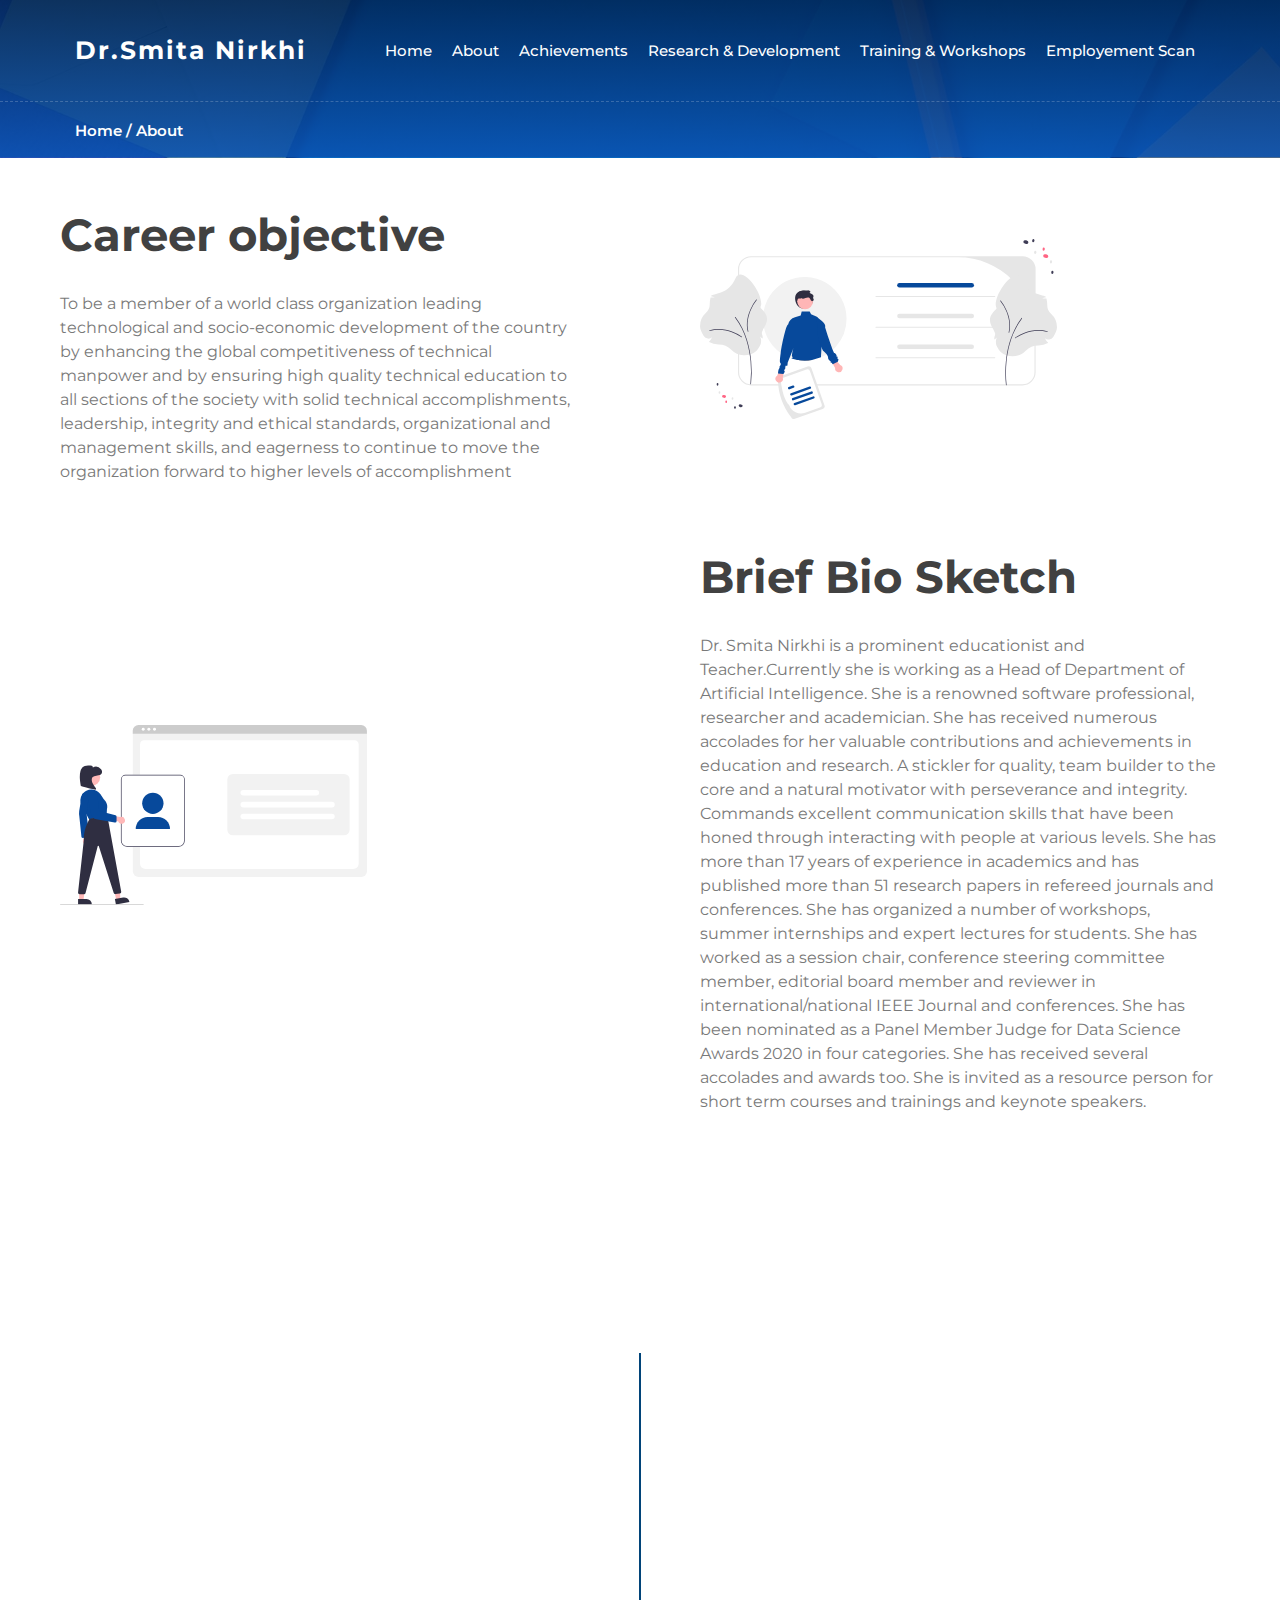
<file: about.html>
<!DOCTYPE html>
<html lang="en">
    <head>
        <meta charset="utf-8">
        <title>Dr.Smita Nirkhi</title>
        <meta content="width=device-width, initial-scale=1.0" name="viewport">
        <meta content="Free Website Template" name="keywords">
        <meta content="Free Website Template" name="description">

        <!-- Favicon -->
        <link href="img/favicon.ico" rel="icon">

        <!-- Google Font -->
        <link href="https://fonts.googleapis.com/css2?family=Montserrat:wght@300;400;500;600;700&display=swap" rel="stylesheet">

        <!-- CSS Libraries -->
        <link href="https://stackpath.bootstrapcdn.com/bootstrap/4.4.1/css/bootstrap.min.css" rel="stylesheet">
        <link href="https://cdnjs.cloudflare.com/ajax/libs/font-awesome/5.10.0/css/all.min.css" rel="stylesheet">
        <link href="lib/animate/animate.min.css" rel="stylesheet">
        <link href="lib/owlcarousel/assets/owl.carousel.min.css" rel="stylesheet">
        <link href="lib/lightbox/css/lightbox.min.css" rel="stylesheet">

        <!-- Template Stylesheet -->
        <link href="css/style.css" rel="stylesheet">
        <style type="text/css">
            .pset {
                text-align: center;
            }
        </style>
    </head>

    <body data-spy="scroll" data-target=".navbar" data-offset="51">
        <!-- Nav Bar Start -->
        <div class="navbar navbar-expand-lg bg-light navbar-light">
            <div class="container-fluid">
                <a href="index.html" class="navbar-brand">Dr.Smita Nirkhi</a>
                <button type="button" class="navbar-toggler" data-toggle="collapse" data-target="#navbarCollapse">
                    <span class="navbar-toggler-icon"></span>
                </button>

                <div class="collapse navbar-collapse justify-content-between" id="navbarCollapse">
                   <div class="navbar-nav ml-auto">
                        <a href="./index.html" class="nav-item nav-link">Home</a>
                        <a href="./about.html" class="nav-item nav-link">About</a>
                        <a href="./achievements.html" class="nav-item nav-link">Achievements</a>
                        <a href="./r&d.html" class="nav-item nav-link ">Research & Development</a>
                        <!-- <a href="./publication.html" class="nav-item nav-link">Publications</a> -->
                        <a href="./t&w.html" class="nav-item nav-link">Training & Workshops</a>
                        <a href="./employmentscan.html" class="nav-item nav-link">Employement Scan</a>
                    </div>
                </div>
            </div>
        </div>
        <!-- Nav Bar End -->


        <!-- Hero Start -->
        <div class="hero" id="home">
            <div class="container-fluid">
                <div class="row align-items-center">
                    <div class="col-sm-12 col-md-6">
                        <div class="hero-content">
                            <div class="hero-text">
                                
<!--                                 <h1>Get know more me</h1> -->
                                <p class="pset">Home / About</p>
                            </div>
                            <!-- <div class="hero-btn">
                                <a class="btn" href="">Hire Me</a>
                                <a class="btn" href="">Contact Me</a>
                            </div> -->
                        </div>
                    </div>
                    <div class="col-sm-12 col-md-6 d-none d-md-block">
                       <!--  <div class="hero-image">
                            <img src="img/hero.png" alt="Hero Image">
                        </div> -->
                    </div>
                </div>
            </div>
        </div>
        <!-- Hero End -->


        <!-- About Start -->
        <div class="about wow fadeInUp" data-wow-delay="0.1s" id="about">
            <div class="container-fluid">
                <div class="row align-items-center">
                    
                    <div class="col-lg-6">
                        <div class="about-content">
                            <div class="section-header text-left" style="margin-top: 50px;">
                                
                                <h2>Career objective</h2>
                                
                            </div>
                            <div class="about-text">
                                <p>
                                    To be a member of a world class organization leading technological and socio-economic development of the
                                    country by enhancing the global competitiveness of technical manpower and by ensuring high quality technical
                                    education to all sections of the society with solid technical accomplishments, leadership, integrity and ethical
                                    standards, organizational and management skills, and eagerness to continue to move the organization forward to
                                    higher levels of accomplishment

                                </p>
                            </div>
                            
                        </div>
                    </div>
                    <div class="col-lg-6">
                        <div class="about-content">
                            <img src="./aboutme.svg" height="180px">
                        </div>
                    </div>
                    <div class="col-lg-6">
                        <div class="about-content">
                            <img src="./memore.svg" height="180px">
                        </div>
                    </div>        
                    <div class="col-lg-6">
                        <div class="about-content">
                            <div class="section-header text-left" style="margin-top: 50px;">
                                
                                <h2>Brief Bio Sketch</h2>
                                <!-- <p>15 Years Experience</p> -->
                            </div>
                            <div class="about-text">
                                <p>
                                    Dr. Smita Nirkhi is a prominent educationist and Teacher.Currently she is working as a Head of Department of Artificial Intelligence. She is a renowned software professional, researcher and
                                    academician. She has received numerous accolades for her valuable contributions and achievements in education
                                    and research. A stickler for quality, team builder to the core and a natural motivator with perseverance and
                                    integrity. Commands excellent communication skills that have been honed through interacting with people at
                                    various levels. She has more than 17 years of experience in academics and has published more than 51 research
                                    papers in refereed journals and conferences. She has organized a number of workshops, summer internships and
                                    expert lectures for students. She has worked as a session chair, conference steering committee member, editorial
                                    board member and reviewer in international/national IEEE Journal and conferences. She has been nominated as a
                                    Panel Member Judge for Data Science Awards 2020 in four categories. She has received several accolades and
                                    awards too. She is invited as a resource person for short term courses and trainings and keynote speakers.

                                </p>
                            </div>
                            
                        </div>
                    </div>
                </div>
            </div>
        </div>
        <!-- About End -->
        
        
         <!-- Experience Start -->
        <div class="experience" id="experience">
            <div class="container">
                <header class="section-header text-center wow zoomIn" data-wow-delay="0.1s">
                    
                    <h2>Scholastics</h2>
                    <p>My Educational Career</p>
                </header>
                <div class="timeline">
                    <div class="timeline-item left wow slideInLeft" data-wow-delay="0.1s">
                        <div class="timeline-text">
                            <div class="timeline-date">1999</div>
                            <h2>B.E. (COMPUTER SCIENCE & ENGINEERING)</h2>
                            <h4>From S.S.G.M. College of Engineering, Shegaon</h4>
                            
                        </div>
                    </div>
                    <div class="timeline-item right wow slideInRight" data-wow-delay="0.1s">
                        <div class="timeline-text">
                            <div class="timeline-date">2008</div>
                            <h2>M.TECH (COMPUTER SCIENCE & ENGINEERING</h2>
                            <h4>From GHRCE, Nagpur from Nagpur University</h4>
                            
                        </div>
                    </div>
                    <div class="timeline-item left wow slideInLeft" data-wow-delay="0.1s">
                        <div class="timeline-text">
                            <div class="timeline-date">2017</div>
                            <h2>PHD (COMPUTER SCIENCE & ENGINEERING)</h2>
                            <h4>From Nagpur University</h4>
                            <p><span style="font-weight: bold;">Title of Thesis :- </span>”Analysis & Design of Data Mining Techniques for Digital Forensics”.</p>
                        </div>
                    </div>
                    <!-- <div class="timeline-item right wow slideInRight" data-wow-delay="0.1s">
                        <div class="timeline-text">
                            <div class="timeline-date">2045 - 2050</div>
                            <h2>Web Developer</h2>
                            <h4>Soft Agency, San Francisco, CA</h4>
                            <p>
                                Lorem ipsum dolor sit amet elit. Aliquam odio dolor, id luctus erat sagittis non. Ut blandit semper pretium.
                            </p>
                        </div>
                    </div> -->
                    <!-- <div class="timeline-item left wow slideInLeft" data-wow-delay="0.1s">
                        <div class="timeline-text">
                            <div class="timeline-date">2045 - 2050</div>
                            <h2>Web Developer</h2>
                            <h4>Soft Agency, San Francisco, CA</h4>
                            <p>
                                Lorem ipsum dolor sit amet elit. Aliquam odio dolor, id luctus erat sagittis non. Ut blandit semper pretium.
                            </p>
                        </div>
                    </div>
                    <div class="timeline-item right wow slideInRight" data-wow-delay="0.1s">
                        <div class="timeline-text">
                            <div class="timeline-date">2045 - 2050</div>
                            <h2>Web Developer</h2>
                            <h4>Soft Agency, San Francisco, CA</h4>
                            <p>
                                Lorem ipsum dolor sit amet elit. Aliquam odio dolor, id luctus erat sagittis non. Ut blandit semper pretium.
                            </p>
                        </div>
                    </div> -->
                </div>
            </div>
        </div>
        <!-- Job Experience End -->
       
       <div class="about wow fadeInUp" data-wow-delay="0.1s" id="about">
            <div class="container-fluid">
                <div class="row align-items-center">
                    
                    <div class="col-lg-6">
                        <div class="about-content">
                            <div class="section-header text-left" style="margin-top: 50px;">
                                
                                <h3 style="font-weight:bold;">Membership of Professional Bodies</h3>
                                
                            </div>
                            <div class="about-text">
                                <p>❖ Professional Member, IEEE Member number : <span style="font-weight: bold; color: #074797;">96654732</span></p>
                                <p>❖ IEEE senior membership.</p>
                                <p>❖ Life Member IETE.</p>
                                <p>❖ Member Computer Society of India.</p>
                                <p>❖ Member, Engineering for Change (E4C).</p>
                                <p>❖ Member, International Association of Engineers Member Number : <span style="font-weight: bold; color: #074797;">IAENG</span>.</p>
                                <p>❖ Member Internet Society.</p>
                                <p>❖ Fellow member of Institute of Engineers.</p>
                            </div>
                        </div>
                    </div>
                    <div class="col-lg-6">
                        <div class="about-content">
                            <img src="./membership.svg" height="270px">
                        </div>
                    </div>
                    </div>
                    </div>
                    </div> 
        
       

        <!-- Footer Start -->
        <div class="footer wow fadeIn" data-wow-delay="0.3s">
            <div class="container-fluid">
                <div class="container">
                    <div class="footer-info">
                        <h2>Dr.Smita Nirkhi</h2>
                        <!-- <h3>123 Street, New York, USA</h3> -->
                        <div class="footer-menu">
                            <p>+91 8329614397</p>
                            <p>smita811@gmail.com</p>
                        </div>
                        <div class="footer-social">
                            <a href="" target="_blank"><i class="fab fa-twitter"></i></a>
                            <a href="https://www.facebook.com/smita.nirkhi" target="_blank"><i class="fab fa-facebook-f"></i></a>
                            <a href="" target="_blank"><i class="fab fa-youtube" aria-hidden="true"></i></a>
                            <a href="https://www.instagram.com/sminirkhi/" target="_blank"><i class="fab fa-instagram"></i></a>
                            <a href="https://www.linkedin.com/in/dr-smita-nirkhi-singh-b803a859/?originalSubdomain=in" target="_blank"><i class="fab fa-linkedin-in"></i></a>
                        </div>
                    </div>
                </div>
                <div class="container copyright">
                    <p>&copy; <a href="#">Dr.Smita Nirkhi</a>, All Right Reserved.</p>
                </div>
            </div>
        </div>
        <!-- Footer End -->
        
        
        <!-- Back to top button -->
        <a href="#" class="btn back-to-top"><i class="fa fa-chevron-up"></i></a>
        
        
        <!-- Pre Loader -->
        <div id="loader" class="show">
            <div class="loader"></div>
        </div>

        
        <!-- JavaScript Libraries -->
        <script src="https://code.jquery.com/jquery-3.4.1.min.js"></script>
        <script src="https://stackpath.bootstrapcdn.com/bootstrap/4.4.1/js/bootstrap.bundle.min.js"></script>
        <script src="lib/easing/easing.min.js"></script>
        <script src="lib/wow/wow.min.js"></script>
        <script src="lib/waypoints/waypoints.min.js"></script>
        <script src="lib/typed/typed.min.js"></script>
        <script src="lib/owlcarousel/owl.carousel.min.js"></script>
        <script src="lib/isotope/isotope.pkgd.min.js"></script>
        <script src="lib/lightbox/js/lightbox.min.js"></script>
        
        <!-- Contact Javascript File -->
        <script src="mail/jqBootstrapValidation.min.js"></script>
        <script src="mail/contact.js"></script>

        <!-- Template Javascript -->
        <script src="js/main.js"></script>
    </body>
</html>
</file>
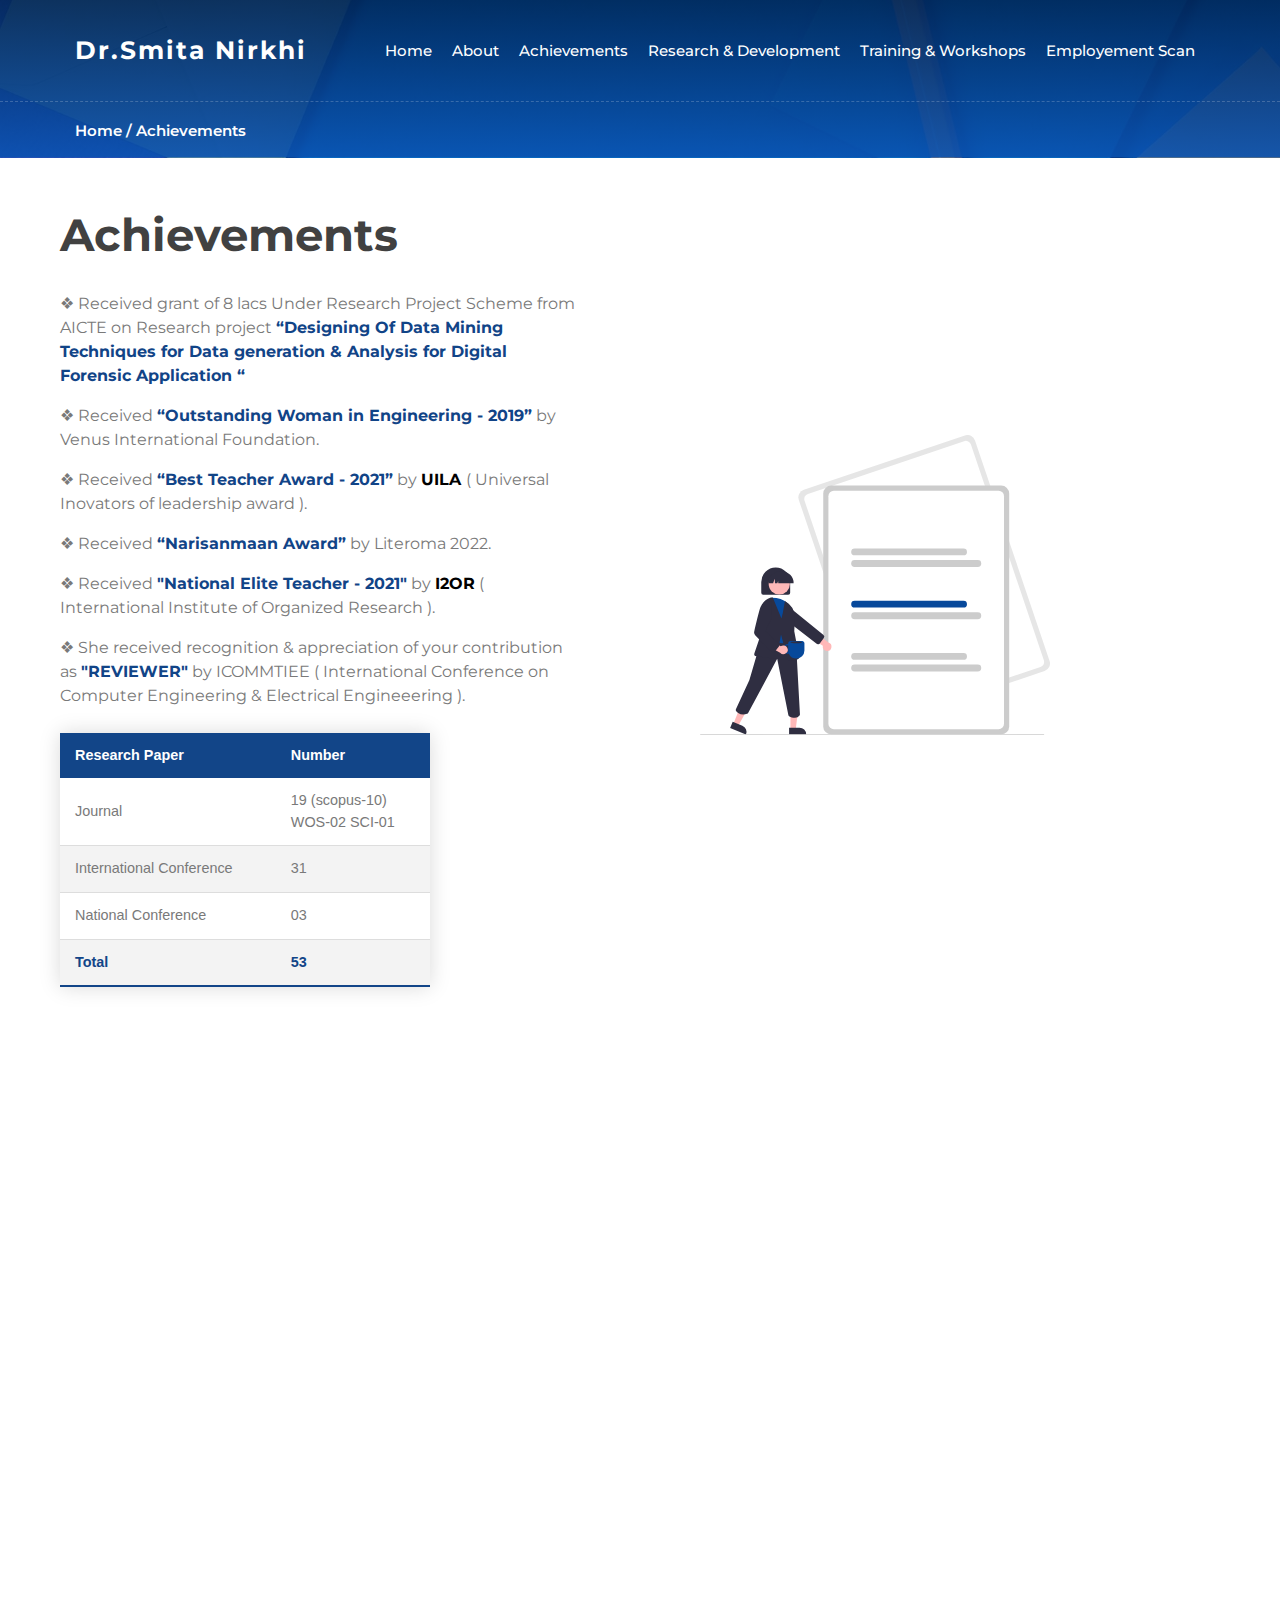
<file: achievements.html>
<!DOCTYPE html>
<html lang="en">
    <head>
        <meta charset="utf-8">
        <title>Dr.Smita Nirkhi</title>
        <meta content="width=device-width, initial-scale=1.0" name="viewport">
        <meta content="Free Website Template" name="keywords">
        <meta content="Free Website Template" name="description">

        <!-- Favicon -->
        <link href="img/favicon.ico" rel="icon">

        <!-- Google Font -->
        <link href="https://fonts.googleapis.com/css2?family=Montserrat:wght@300;400;500;600;700&display=swap" rel="stylesheet">

        <!-- CSS Libraries -->
        <link href="https://stackpath.bootstrapcdn.com/bootstrap/4.4.1/css/bootstrap.min.css" rel="stylesheet">
        <link href="https://cdnjs.cloudflare.com/ajax/libs/font-awesome/5.10.0/css/all.min.css" rel="stylesheet">
        <link href="lib/animate/animate.min.css" rel="stylesheet">
        <link href="lib/owlcarousel/assets/owl.carousel.min.css" rel="stylesheet">
        <link href="lib/lightbox/css/lightbox.min.css" rel="stylesheet">

        <!-- Template Stylesheet -->
        <link href="css/style.css" rel="stylesheet">
        <style type="text/css">
            .pset {
                text-align: center;
            }
               .styled-table {
    border-collapse: collapse;
    margin: 25px 0;
    font-size: 0.9em;
    font-family: sans-serif;
    min-width: 370px;
    box-shadow: 0 0 20px rgba(0, 0, 0, 0.15);
}
.styled-table thead tr {
    background-color: #124588;
    color: #ffffff;
    text-align: left;
}
.styled-table th,
.styled-table td {
    padding: 12px 15px;
}
.styled-table tbody tr {
    border-bottom: 1px solid #dddddd;
}

.styled-table tbody tr:nth-of-type(even) {
    background-color: #f3f3f3;
}

.styled-table tbody tr:last-of-type {
    border-bottom: 2px solid #124588;
}
.styled-table tbody tr.active-row {
    font-weight: bold;
    color: #124588;
}
        </style>
    </head>

    <body data-spy="scroll" data-target=".navbar" data-offset="51">
        <!-- Nav Bar Start -->
        <div class="navbar navbar-expand-lg bg-light navbar-light">
            <div class="container-fluid">
                <a href="index.html" class="navbar-brand">Dr.Smita Nirkhi</a>
                <button type="button" class="navbar-toggler" data-toggle="collapse" data-target="#navbarCollapse">
                    <span class="navbar-toggler-icon"></span>
                </button>

                <div class="collapse navbar-collapse justify-content-between" id="navbarCollapse">
                    <div class="navbar-nav ml-auto">
                        <a href="./index.html" class="nav-item nav-link">Home</a>
                        <a href="./about.html" class="nav-item nav-link">About</a>
                        <a href="./achievements.html" class="nav-item nav-link">Achievements</a>
                        <a href="./r&d.html" class="nav-item nav-link ">Research & Development</a>
                        <!-- <a href="./publication.html" class="nav-item nav-link">Publications</a> -->
                        <a href="./t&w.html" class="nav-item nav-link">Training & Workshops</a>
                        <a href="./employmentscan.html" class="nav-item nav-link">Employement Scan</a>
                    </div>
                </div>
            </div>
        </div>
        <!-- Nav Bar End -->


        <!-- Hero Start -->
        <div class="hero" id="home">
            <div class="container-fluid">
                <div class="row align-items-center">
                    <div class="col-sm-12 col-md-6">
                        <div class="hero-content">
                            <div class="hero-text">
                                
<!--                                 <h1>Get know more me</h1> -->
                                <p class="pset">Home / Achievements</p>
                            </div>
                            <!-- <div class="hero-btn">
                                <a class="btn" href="">Hire Me</a>
                                <a class="btn" href="">Contact Me</a>
                            </div> -->
                        </div>
                    </div>
                    <div class="col-sm-12 col-md-6 d-none d-md-block">
                       <!--  <div class="hero-image">
                            <img src="img/hero.png" alt="Hero Image">
                        </div> -->
                    </div>
                </div>
            </div>
        </div>
        <!-- Hero End -->


        <!-- About Start -->
        <div class="about wow fadeInUp" data-wow-delay="0.1s" id="about">
            <div class="container-fluid">
                <div class="row align-items-center">
                    
                    <div class="col-lg-6">
                        <div class="about-content">
                            <div class="section-header text-left" style="margin-top: 50px;">
                                
                                <h2>Achievements</h2>
                                
                            </div>
                            <div class="about-text">
                                <p>❖ Received grant of 8 lacs Under Research Project Scheme from AICTE on Research project <span style="font-weight: bold; color: #114487;">“Designing Of Data Mining Techniques for Data generation & Analysis for Digital Forensic Application “</span></p>
                                <p>❖ Received <span style="font-weight: bold; color: #114487;">“Outstanding Woman in Engineering - 2019”</span> by Venus International Foundation.</p>
                                <!-- <p>❖ <span style="font-weight: bold; color: #114487;">Research Guidance : </span> Guided 11 M.Tech Projects Guided more than 20 B.E Projects.</p>
                                <p>❖ Committed to excellence in teaching.</p> -->
                                <p>❖ Received <span style="font-weight: bold; color: #114487;">“Best Teacher Award - 2021”</span> by <span style="font-weight: bold; color: #000;">UILA </span>( Universal Inovators of leadership award ).</p>
                                <p>❖ Received <span style="font-weight: bold; color: #114487;">“Narisanmaan Award”</span> by Literoma 2022.</p>
                                <p>❖ Received <span style="font-weight: bold; color: #114487;">"National Elite Teacher - 2021"</span> by <span style="font-weight:bold; color:#000;">I2OR</span> ( International Institute of Organized Research ).</p>
                                <p>❖ She received recognition & appreciation of your contribution as <span style="font-weight: bold; color: #114487;">"REVIEWER"</span> by ICOMMTIEE ( International Conference on Computer Engineering & Electrical Engineeering ).</p>
                                
                            </div>

                              <table class="styled-table">
    <thead>
        <tr>
            <th>Research Paper</th>
            <th>Number</th>
        </tr>
    </thead>
    <tbody>
        <tr>
            <td>Journal</td>
            <td>19 (scopus-10)<br>
                WOS-02
                SCI-01  
            </td>
        </tr>
        <tr>
            <td>International Conference</td>
            <td>31</td>
        </tr>
        <tr>
            <td>National Conference</td>
            <td>03</td>
        </tr>
        <tr class="active-row">
            <td>Total</td>
            <td>53</td>
        </tr>
        
    </tbody>
</table>
                            
                        </div>
                    </div>
                    <div class="col-lg-6">
                        <div class="about-content">
                            <img src="./achievement.svg" height="300px">
                        </div>
                    </div>
                    <!-- <div class="col-lg-6">
                        <div class="about-content">
                            <img src="./r&r.svg" height="260px">
                        </div>
                    </div>        
                    <div class="col-lg-6" style="display: inline-flex;">
                        <div class="about-content">
                            <div class="section-header text-left" style="margin-top: 50px;">
                                
                                <h2>Roles & Responsibilities</h2>
                                
                            </div>
                            <div class="about-text">
                                <p>❖ Responsible for designing and implementing the Plan for research direction.</p>
                                <p>❖ Responsible for enhancing the research ability to undertake major projects and obtain a number of highlights results.</p>
                                <p>❖ Responsible for promoting multi-disciplinary cooperation and exchanges to improve the laboratory influence.</p>
                                <p>❖ Committed to excellence in teaching.</p>
                            </div>
                            
                        </div>
                    </div> -->
                </div>
            </div>
        </div>

        <div class="about wow fadeInUp" data-wow-delay="0.1s" id="about">
            <div class="container-fluid">
                <div class="row align-items-center">
                    
                   <!--  <div class="col-lg-6">
                        <div class="about-content">
                            <div class="section-header text-left" style="margin-top: 50px;">
                                
                                <h2>Achievements and Research Recognition</h2>
                                
                            </div>
                            <div class="about-text">
                                <p>❖ Received grant of 8 lacs Under Research Project Scheme from AICTE on Research project “Designing Of Data Mining Techniques for Data generation & Analysis for Digital Forensic Application “</p>
                                <p>❖ Received “Outstanding Woman in Engineering -2019” by Venus International Foundation.</p>
                                <p>❖ <span style="font-weight: bold; color: #E32944;">Research Guidance : </span> Guided 11 M.Tech Projects Guided more than 20 B.E Projects.</p>
                                <p>❖ Committed to excellence in teaching.</p>
                            </div>
                            
                        </div>
                    </div>
                    <div class="col-lg-6">
                        <div class="about-content">
                            <img src="./achievement.svg" height="300px">
                        </div>
                    </div> -->
                    <div class="col-lg-6">
                        <div class="about-content">
                            <img src="./r&r.svg" height="260px">
                        </div>
                    </div>        
                    <div class="col-lg-6" style="display: inline-flex;">
                        <div class="about-content">
                            <div class="section-header text-left" style="margin-top: 50px;">
                                
                                <h2>Roles & Responsibilities</h2>
                                <!-- <p>15 Years Experience</p> -->
                            </div>
                            <div class="about-text">
                                <p>❖ Responsible for designing and implementing the Plan for research direction.</p>
                                <p>❖ Responsible for enhancing the research ability to undertake major projects and obtain a number of highlights results.</p>
                                <p>❖ Responsible for promoting multi-disciplinary cooperation and exchanges to improve the laboratory influence.</p>
                                <p>❖ Committed to excellence in teaching.</p>
                            </div>
                            
                        </div>
                    </div>
                </div>
            </div>
        </div>

        <!-- About End -->
        
        
         <!-- Experience Start -->

         <div class="about wow fadeInUp" data-wow-delay="0.1s" id="about">
            <div class="container-fluid">
                <div class="row align-items-center">
                    
                    <div class="col-lg-6">
                        <div class="about-content">
                            <div class="section-header text-left" style="margin-top: 50px;">
                                
                                <h2>My IEEE membership certificates for the year 2022</h2>
                                
                            </div>
                            <div class="about-text">
                                <p>❖ IEEE Computer Society Senior Member.</p>
                                <p>❖ IEEE Computational Intelligence Society Senior Member.</p>
                                <p>❖ IEEE Consultants Network Senior Member.</p>
                                <p>❖ IEEE CRFID Senior Member.</p>
                                <p>❖ IEEE Senior Member.</p>
                                <p>❖ IEEE Sensors Council Senior Member.</p>
                                <p>❖ IEEE SIGHT Senior member</p> 
                                <p>❖ IEEE Women in Engineering membership</p> 
                                <p>❖ IEEE Biometrics Council Senior member</p>
                            </div>
                            
                        </div>
                    </div>
                    <div class="col-lg-6">
                        <div class="about-content">
                            <img src="./aboutme.svg" height="180px">
                        </div>
                    </div>
                </div>
            </div>
        </div>
        
        
       

        <!-- Footer Start -->
        <div class="footer wow fadeIn" data-wow-delay="0.3s">
            <div class="container-fluid">
                <div class="container">
                    <div class="footer-info">
                        <h2>Dr.Smita Nirkhi</h2>
                        <!-- <h3>123 Street, New York, USA</h3> -->
                        <div class="footer-menu">
                            <p>+91 8329614397</p>
                            <p>smita811@gmail.com</p>
                        </div>
                        <div class="footer-social">
                            <a href="" target="_blank"><i class="fab fa-twitter"></i></a>
                            <a href="https://www.facebook.com/smita.nirkhi" target="_blank"><i class="fab fa-facebook-f"></i></a>
                            <a href="" target="_blank"><i class="fab fa-youtube" aria-hidden="true"></i></a>
                            <a href="https://www.instagram.com/sminirkhi/" target="_blank"><i class="fab fa-instagram"></i></a>
                            <a href="https://www.linkedin.com/in/dr-smita-nirkhi-singh-b803a859/?originalSubdomain=in" target="_blank"><i class="fab fa-linkedin-in"></i></a>
                        </div>
                    </div>
                </div>
                <div class="container copyright">
                    <p>&copy; <a href="#">Dr.Smita Nirkhi</a>, All Right Reserved.</p>
                </div>
            </div>
        </div>
        <!-- Footer End -->
        
        
        <!-- Back to top button -->
        <a href="#" class="btn back-to-top"><i class="fa fa-chevron-up"></i></a>
        
        
        <!-- Pre Loader -->
        <div id="loader" class="show">
            <div class="loader"></div>
        </div>

        
        <!-- JavaScript Libraries -->
        <script src="https://code.jquery.com/jquery-3.4.1.min.js"></script>
        <script src="https://stackpath.bootstrapcdn.com/bootstrap/4.4.1/js/bootstrap.bundle.min.js"></script>
        <script src="lib/easing/easing.min.js"></script>
        <script src="lib/wow/wow.min.js"></script>
        <script src="lib/waypoints/waypoints.min.js"></script>
        <script src="lib/typed/typed.min.js"></script>
        <script src="lib/owlcarousel/owl.carousel.min.js"></script>
        <script src="lib/isotope/isotope.pkgd.min.js"></script>
        <script src="lib/lightbox/js/lightbox.min.js"></script>
        
        <!-- Contact Javascript File -->
        <script src="mail/jqBootstrapValidation.min.js"></script>
        <script src="mail/contact.js"></script>

        <!-- Template Javascript -->
        <script src="js/main.js"></script>
    </body>
</html>
</file>
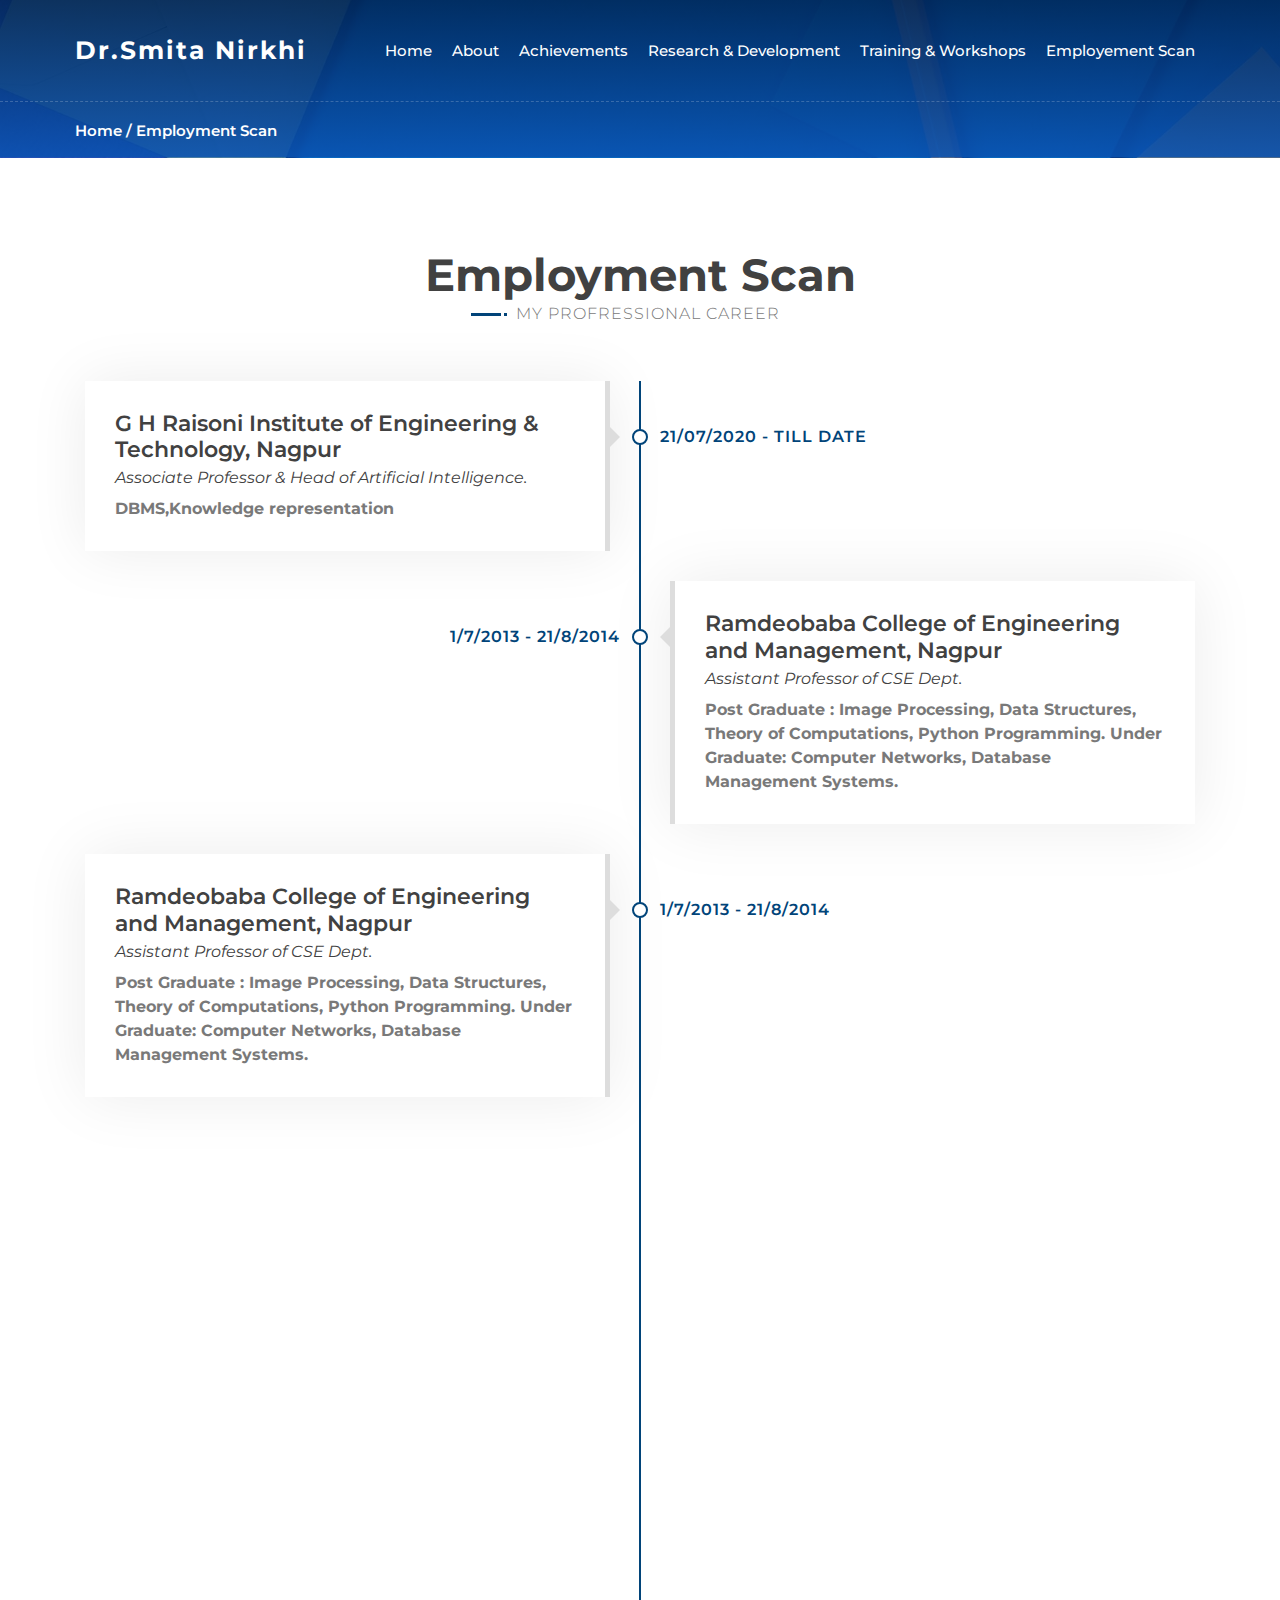
<file: employmentscan.html>
<!DOCTYPE html>
<html lang="en">
    <head>
        <meta charset="utf-8">
        <title>Dr.Smita Nirkhi</title>
        <meta content="width=device-width, initial-scale=1.0" name="viewport">
        <meta content="Free Website Template" name="keywords">
        <meta content="Free Website Template" name="description">

        <!-- Favicon -->
        <link href="img/favicon.ico" rel="icon">

        <!-- Google Font -->
        <link href="https://fonts.googleapis.com/css2?family=Montserrat:wght@300;400;500;600;700&display=swap" rel="stylesheet">

        <!-- CSS Libraries -->
        <link href="https://stackpath.bootstrapcdn.com/bootstrap/4.4.1/css/bootstrap.min.css" rel="stylesheet">
        <link href="https://cdnjs.cloudflare.com/ajax/libs/font-awesome/5.10.0/css/all.min.css" rel="stylesheet">
        <link href="lib/animate/animate.min.css" rel="stylesheet">
        <link href="lib/owlcarousel/assets/owl.carousel.min.css" rel="stylesheet">
        <link href="lib/lightbox/css/lightbox.min.css" rel="stylesheet">

        <!-- Template Stylesheet -->
        <link href="css/style.css" rel="stylesheet">
        <style type="text/css">
            .pset {
                text-align: center;
            }
        </style>
    </head>

    <body data-spy="scroll" data-target=".navbar" data-offset="51">
        <!-- Nav Bar Start -->
        <div class="navbar navbar-expand-lg bg-light navbar-light">
            <div class="container-fluid">
                <a href="index.html" class="navbar-brand">Dr.Smita Nirkhi</a>
                <button type="button" class="navbar-toggler" data-toggle="collapse" data-target="#navbarCollapse">
                    <span class="navbar-toggler-icon"></span>
                </button>

                <div class="collapse navbar-collapse justify-content-between" id="navbarCollapse">
                    <div class="navbar-nav ml-auto">
                        <a href="./index.html" class="nav-item nav-link">Home</a>
                        <a href="./about.html" class="nav-item nav-link">About</a>
                        <a href="./achievements.html" class="nav-item nav-link">Achievements</a>
                        <a href="./r&d.html" class="nav-item nav-link ">Research & Development</a>
                        <!-- <a href="./publication.html" class="nav-item nav-link">Publications</a> -->
                        <a href="./t&w.html" class="nav-item nav-link">Training & Workshops</a>
                        <a href="./employmentscan.html" class="nav-item nav-link">Employement Scan</a>
                    </div>
                </div>
            </div>
        </div>
        <!-- Nav Bar End -->


        <!-- Hero Start -->
        <div class="hero" id="home">
            <div class="container-fluid">
                <div class="row align-items-center">
                    <div class="col-sm-12 col-md-6">
                        <div class="hero-content">
                            <div class="hero-text">
                                
<!--                                 <h1>Get know more me</h1> -->
                                <p class="pset">Home / Employment Scan</p>
                            </div>
                            <!-- <div class="hero-btn">
                                <a class="btn" href="">Hire Me</a>
                                <a class="btn" href="">Contact Me</a>
                            </div> -->
                        </div>
                    </div>
                    <div class="col-sm-12 col-md-6 d-none d-md-block">
                       <!--  <div class="hero-image">
                            <img src="img/hero.png" alt="Hero Image">
                        </div> -->
                    </div>
                </div>
            </div>
        </div>
        <!-- Hero End -->


        
        
         <!-- Experience Start -->
        <div class="experience" id="experience">
            <div class="container">
                <header class="section-header text-center wow zoomIn" data-wow-delay="0.1s">
                    
                    <h2>Employment Scan</h2>
                    <p>My Profressional Career</p>
                </header>
                <div class="timeline">
                    <div class="timeline-item left wow slideInLeft" data-wow-delay="0.1s">
                        <div class="timeline-text">
                            <div class="timeline-date">21/07/2020 - Till Date</div>
                            <h2>G H Raisoni Institute of Engineering & Technology, Nagpur</h2>
                            <h4>Associate Professor & Head of Artificial Intelligence.</h4>
                            <p><span style="font-weight: bold;">DBMS,Knowledge representation</span></p>
                        </div>
                    </div>
                    <div class="timeline-item right wow slideInRight" data-wow-delay="0.1s">
                        <div class="timeline-text">
                            <div class="timeline-date">1/7/2013 - 21/8/2014</div>
                            <h2>Ramdeobaba College of Engineering and Management, Nagpur</h2>
                            <h4>Assistant Professor of CSE Dept. </h4>
                            <p><span style="font-weight: bold;">Post Graduate : Image Processing, Data Structures, Theory of Computations, Python Programming. Under Graduate: Computer Networks, Database Management Systems.</span></p>
                        </div>
                    </div>
                    <div class="timeline-item left wow slideInLeft" data-wow-delay="0.1s">
                        <div class="timeline-text">
                            <div class="timeline-date">1/7/2013 - 21/8/2014</div>
                            <h2>Ramdeobaba College of Engineering and Management, Nagpur</h2>
                            <h4>Assistant Professor of CSE Dept. </h4>
                            <p><span style="font-weight: bold;">Post Graduate : Image Processing, Data Structures, Theory of Computations, Python Programming. Under Graduate: Computer Networks, Database Management Systems.</span></p>
                        </div>
                    </div>
                    <div class="timeline-item right wow slideInRight" data-wow-delay="0.1s">
                        <div class="timeline-text">
                            <div class="timeline-date">18/6/2007 - 20/7/2013</div>
                            <h2>G H Raisoni College of Engineering, Nagpur</h2>
                            <h4>Assistant Professor of CSE Dept.</h4>
                            <p><span style="font-weight: bold;">Post Graduate: Data Mining and warehousing, Mobile Databases, Analysis Of Algorithm, Artificial Neural Network, Image Processing. Under Graduate: Operating System, Data structure, Database Management System, Introduction to programming, Object oriented Programming ,C, C++, Java B.E. (Computer Technology) & B.E. (Computer Science and Engineering)</span></p>
                        </div>
                    </div>
                    <div class="timeline-item left wow slideInLeft" data-wow-delay="0.1s">
                        <div class="timeline-text">
                            <div class="timeline-date">1/07/2003 - 1/06/2005</div>
                            <h2>K.D.K.College Of Engineering, Nagpur</h2>
                            <h4>Lecturer of CSE Dept. </h4>
                            <p><span style="font-weight: bold;">DBMS,Knowledge representation</span></p>
                        </div>
                    </div>
                    <div class="timeline-item right wow slideInRight" data-wow-delay="0.1s">
                        <div class="timeline-text">
                            <div class="timeline-date">01/07/2002 - 01/07/2003</div>
                            <h2>Priyadarshini Polytechnique,Nagpur</h2>
                            <h4>Lecturer of CSE Dept. </h4>
                            <p><span style="font-weight: bold;">Computer Programming</span></p>
                        </div>
                    </div>
                    <div class="timeline-item left wow slideInRight" data-wow-delay="0.1s">
                        <div class="timeline-text">
                            <div class="timeline-date">1/1/2000 - 30/06/2001 </div>
                            <h2>Anjuman Polytechnique,Nagpur</h2>
                            <h4>Lecturer of CSE Dept. </h4>
                            <p><span style="font-weight: bold;">Computer Programming</span></p>
                        </div>
                    </div>
                </div>
            </div>
        </div>
        <!-- Job Experience End -->
        
        
       

        <!-- Footer Start -->
        <div class="footer wow fadeIn" data-wow-delay="0.3s">
            <div class="container-fluid">
                <div class="container">
                    <div class="footer-info">
                        <h2>Dr.Smita Nirkhi</h2>
                        <!-- <h3>123 Street, New York, USA</h3> -->
                        <div class="footer-menu">
                            <p>+91 8329614397</p>
                            <p>smita811@gmail.com</p>
                        </div>
                        <div class="footer-social">
                            <a href="" target="_blank"><i class="fab fa-twitter"></i></a>
                            <a href="https://www.facebook.com/smita.nirkhi" target="_blank"><i class="fab fa-facebook-f"></i></a>
                            <a href="" target="_blank"><i class="fab fa-youtube" aria-hidden="true"></i></a>
                            <a href="https://www.instagram.com/sminirkhi/" target="_blank"><i class="fab fa-instagram"></i></a>
                            <a href="https://www.linkedin.com/in/dr-smita-nirkhi-singh-b803a859/?originalSubdomain=in" target="_blank"><i class="fab fa-linkedin-in"></i></a>
                        </div>
                    </div>
                </div>
                <div class="container copyright">
                    <p>&copy; <a href="#">Dr.Smita Nirkhi</a>, All Right Reserved.</p>
                </div>
            </div>
        </div>
        <!-- Footer End -->
        
        
        <!-- Back to top button -->
        <a href="#" class="btn back-to-top"><i class="fa fa-chevron-up"></i></a>
        
        
        <!-- Pre Loader -->
        <div id="loader" class="show">
            <div class="loader"></div>
        </div>

        
        <!-- JavaScript Libraries -->
        <script src="https://code.jquery.com/jquery-3.4.1.min.js"></script>
        <script src="https://stackpath.bootstrapcdn.com/bootstrap/4.4.1/js/bootstrap.bundle.min.js"></script>
        <script src="lib/easing/easing.min.js"></script>
        <script src="lib/wow/wow.min.js"></script>
        <script src="lib/waypoints/waypoints.min.js"></script>
        <script src="lib/typed/typed.min.js"></script>
        <script src="lib/owlcarousel/owl.carousel.min.js"></script>
        <script src="lib/isotope/isotope.pkgd.min.js"></script>
        <script src="lib/lightbox/js/lightbox.min.js"></script>
        
        <!-- Contact Javascript File -->
        <script src="mail/jqBootstrapValidation.min.js"></script>
        <script src="mail/contact.js"></script>

        <!-- Template Javascript -->
        <script src="js/main.js"></script>
    </body>
</html>
</file>
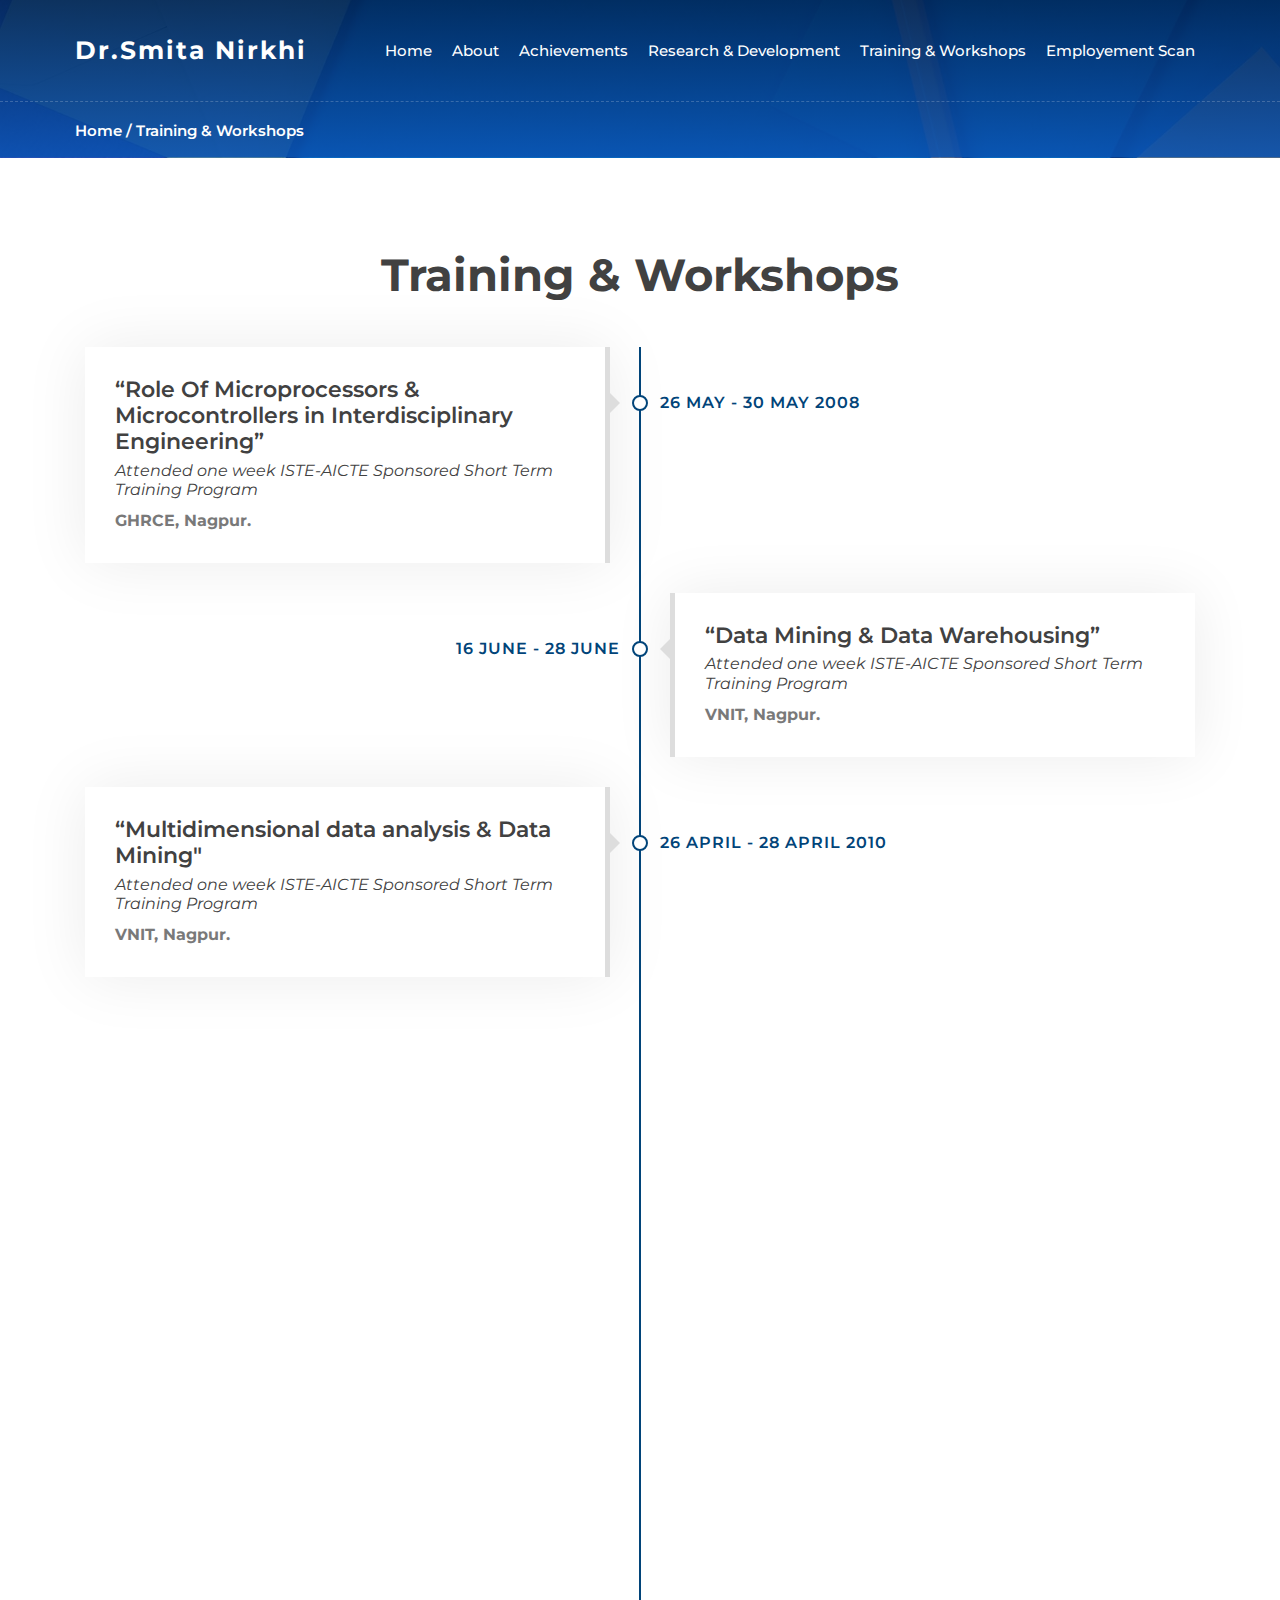
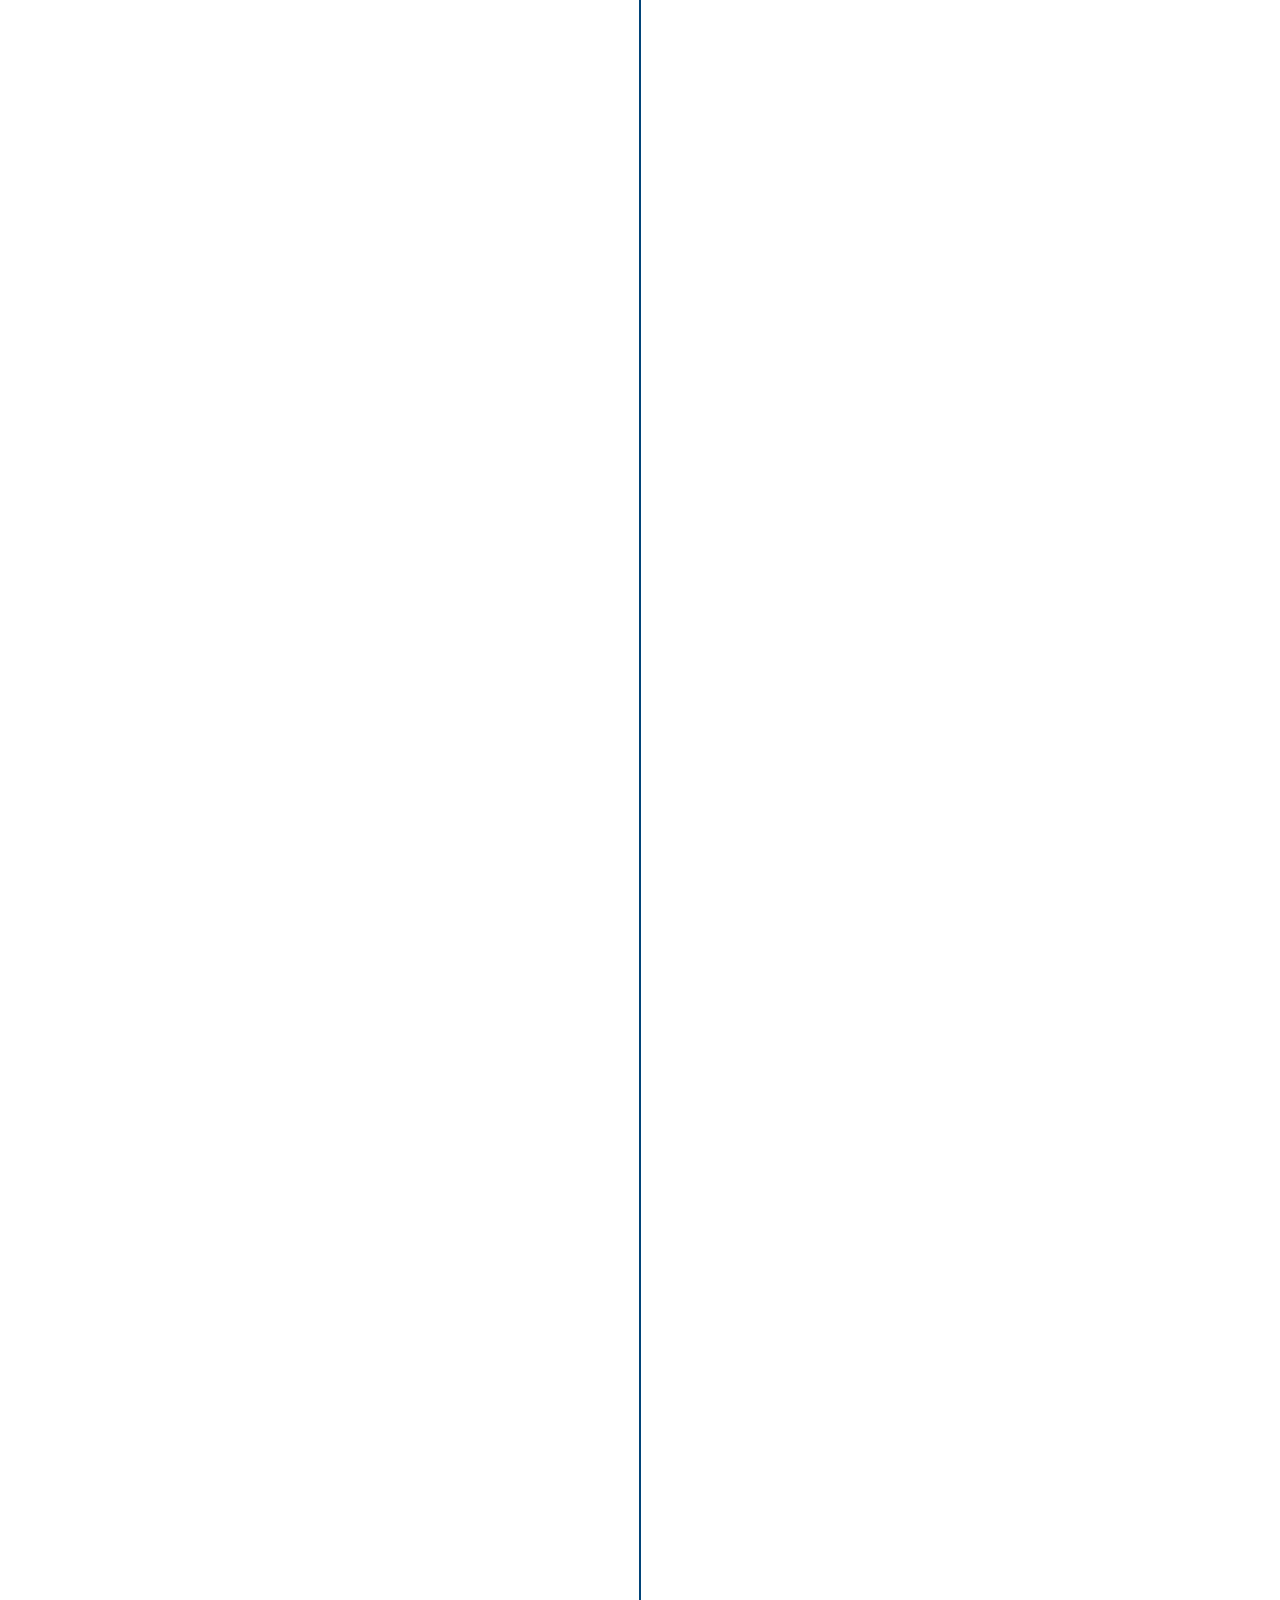
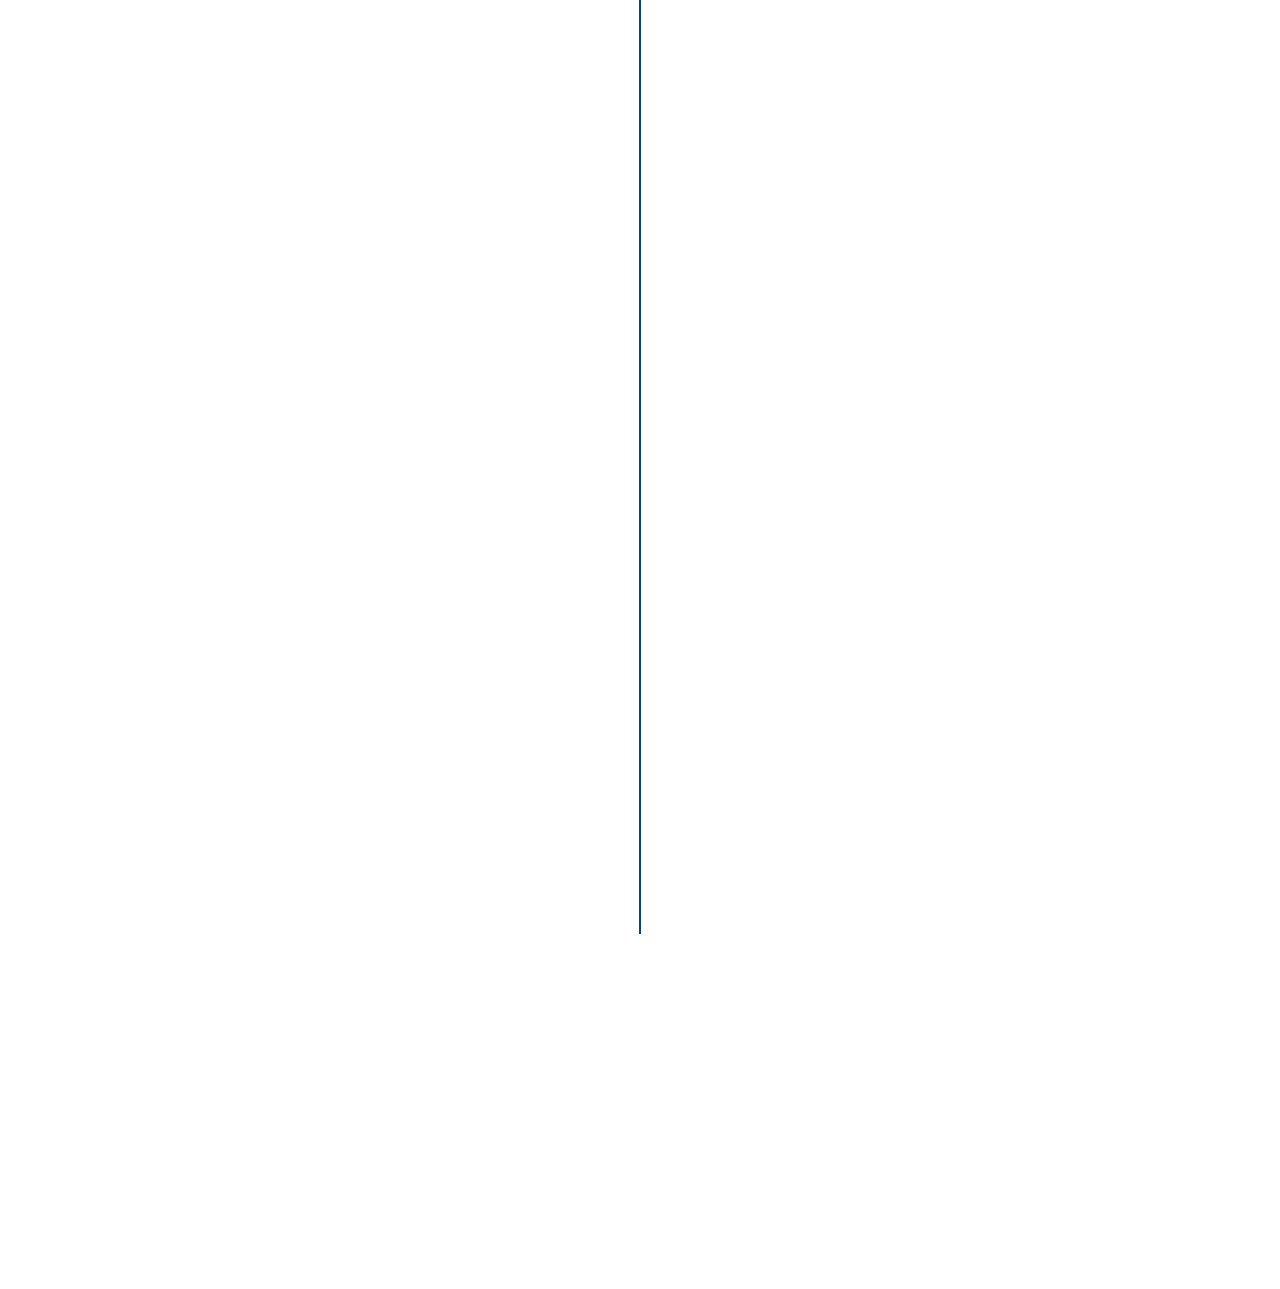
<file: t&w.html>
<!DOCTYPE html>
<html lang="en">
    <head>
        <meta charset="utf-8">
        <title>Dr.Smita Nirkhi</title>
        <meta content="width=device-width, initial-scale=1.0" name="viewport">
        <meta content="Free Website Template" name="keywords">
        <meta content="Free Website Template" name="description">

        <!-- Favicon -->
        <link href="img/favicon.ico" rel="icon">

        <!-- Google Font -->
        <link href="https://fonts.googleapis.com/css2?family=Montserrat:wght@300;400;500;600;700&display=swap" rel="stylesheet">

        <!-- CSS Libraries -->
        <link href="https://stackpath.bootstrapcdn.com/bootstrap/4.4.1/css/bootstrap.min.css" rel="stylesheet">
        <link href="https://cdnjs.cloudflare.com/ajax/libs/font-awesome/5.10.0/css/all.min.css" rel="stylesheet">
        <link href="lib/animate/animate.min.css" rel="stylesheet">
        <link href="lib/owlcarousel/assets/owl.carousel.min.css" rel="stylesheet">
        <link href="lib/lightbox/css/lightbox.min.css" rel="stylesheet">

        <!-- Template Stylesheet -->
        <link href="css/style.css" rel="stylesheet">
        <style type="text/css">
            .pset {
                text-align: center;
            }
            @media screen and (max-width: 992px) {
              .mmset {
                margin-top:70px;
              }
            }
        </style>
    </head>

    <body data-spy="scroll" data-target=".navbar" data-offset="51">
        <!-- Nav Bar Start -->
        <div class="navbar navbar-expand-lg bg-light navbar-light">
            <div class="container-fluid">
                <a href="index.html" class="navbar-brand">Dr.Smita Nirkhi</a>
                <button type="button" class="navbar-toggler" data-toggle="collapse" data-target="#navbarCollapse">
                    <span class="navbar-toggler-icon"></span>
                </button>

                <div class="collapse navbar-collapse justify-content-between" id="navbarCollapse">
                    <div class="navbar-nav ml-auto">
                        <a href="./index.html" class="nav-item nav-link">Home</a>
                        <a href="./about.html" class="nav-item nav-link">About</a>
                        <a href="./achievements.html" class="nav-item nav-link">Achievements</a>
                        <a href="./r&d.html" class="nav-item nav-link ">Research & Development</a>
                        <!-- <a href="./publication.html" class="nav-item nav-link">Publications</a> -->
                        <a href="./t&w.html" class="nav-item nav-link">Training & Workshops</a>
                        <a href="./employmentscan.html" class="nav-item nav-link">Employement Scan</a>
                    </div>
                </div>
            </div>
        </div>
        <!-- Nav Bar End -->


        <!-- Hero Start -->
        <div class="hero" id="home">
            <div class="container-fluid">
                <div class="row align-items-center">
                    <div class="col-sm-12 col-md-6">
                        <div class="hero-content">
                            <div class="hero-text">
                                <!--  <h1>Get know more me</h1> -->
                                <p class="pset">Home / Training & Workshops</p>
                            </div>
                            <!-- <div class="hero-btn">
                                <a class="btn" href="">Hire Me</a>
                                <a class="btn" href="">Contact Me</a>
                            </div> -->
                        </div>
                    </div>
                    <div class="col-sm-12 col-md-6 d-none d-md-block">
                       <!--  <div class="hero-image">
                            <img src="img/hero.png" alt="Hero Image">
                        </div> -->
                    </div>
                </div>
            </div>
        </div>
        <!-- Hero End -->


        <!-- Experience Start -->
        <div class="experience" id="experience">
            <div class="container">
                <header class="section-header text-center wow zoomIn" data-wow-delay="0.1s">
                    
                    <h2>Training & Workshops</h2>
                    
                </header>
                <div class="timeline">
                    <div class="timeline-item left wow slideInLeft" data-wow-delay="0.1s">
                        <div class="timeline-text">
                            <div class="timeline-date">26 May - 30 May 2008</div>
                            <h2>“Role Of Microprocessors & Microcontrollers in Interdisciplinary Engineering”</h2>
                            <h4>Attended one week ISTE-AICTE Sponsored Short Term Training Program</h4>
                            <p><span style="font-weight: bold;">GHRCE, Nagpur.</span></p>
                        </div>
                    </div>
                    <div class="timeline-item right wow slideInRight" data-wow-delay="0.1s">
                        <div class="timeline-text">
                            <div class="timeline-date">16 June - 28 June</div>
                            <h2>“Data Mining & Data Warehousing”</h2>
                            <h4>Attended one week ISTE-AICTE Sponsored Short Term Training Program</h4>
                            <p><span style="font-weight: bold;">VNIT, Nagpur.</span></p>
                        </div>
                    </div>
                    <div class="timeline-item left wow slideInLeft" data-wow-delay="0.1s">
                        <div class="timeline-text">
                            <div class="timeline-date">26 April - 28 April 2010</div>
                            <h2>“Multidimensional data analysis & Data Mining"</h2>
                            <h4>Attended one week ISTE-AICTE Sponsored Short Term Training Program</h4>
                            <p><span style="font-weight: bold;">VNIT, Nagpur.</span></p>
                        </div>
                    </div>
                    <div class="timeline-item right wow slideInRight" data-wow-delay="0.1s">
                        <div class="timeline-text">
                            <div class="timeline-date">21 April - 23 April 2010</div>
                            <h2>Attended 03 days workshop on"</h2>
                            <h4>“DB2”</h4>
                            <p><span style="font-weight: bold;">YCCE, Nagpur.</span></p>
                        </div>
                    </div>
                    <div class="timeline-item left wow slideInLeft" data-wow-delay="0.1s">
                        <div class="timeline-text">
                            <div class="timeline-date">21 Feb - 24 Feb 2012</div>
                            <h2>“Network Security"</h2>
                            <h4>Attended AICTE Sponsored national Workshop</h4>
                            <p><span style="font-weight: bold;">VNIT, Nagpur.</span></p>
                        </div>
                    </div>
                    <div class="timeline-item right wow slideInRight" data-wow-delay="0.1s">
                        <div class="timeline-text">
                            <div class="timeline-date">21 Aug - 23 Aug 2014</div>
                            <h2>“Statistics using R"</h2>
                            <h4>Attended ACM Sponsored workshop</h4>
                            <!-- <p><span style="font-weight: bold;">VNIT, Nagpur.</span></p> -->
                        </div>
                    </div>
                    <div class="timeline-item left wow slideInRight" data-wow-delay="0.1s">
                        <div class="timeline-text">
                            <div class="timeline-date">29 Nov - 30 Nov 2014</div>
                            <h2>“Cyber Crime Investigation & Digital Forensics"</h2>
                            <h4>Attended CSI Sponsored workshop</h4>
                            <p><span style="font-weight: bold;">VNIT, Nagpur.</span></p>
                        </div>
                   </div>
                   <div class="timeline-item right wow slideInRight" data-wow-delay="0.1s">
                        <div class="timeline-text">
                            <div class="timeline-date">2 Aug - 7 May 2018</div>
                            <h2>"Emerging Trends In NLP: Techniques And Applications"</h2>
                            <h4>Attended ACM Sponsored workshop</h4>
                            <!-- <p><span style="font-weight: bold;">VNIT, Nagpur.</span></p> -->
                        </div>
                    </div>
                    <div class="timeline-item left wow slideInRight" data-wow-delay="0.1s">
                        <div class="timeline-text">
                            <div class="timeline-date">29 Nov - 30 Nov 2014</div>
                            <h2>“Cyber Crime Investigation & Digital Forensics"</h2>
                            <h4>Attended one week ISTE-AICTE Sponsored Short Term Training Program</h4>
                            
                        </div>
                    </div>
                    <div class="timeline-item right wow slideInRight" data-wow-delay="0.1s">
                        <div class="timeline-text">
                            <div class="timeline-date">26 May - 30 May 2008</div>
                            <h2>“Emerging Trends In NLP: Techniques And Applications"</h2>
                            <h4>"Role Of Microprocessors & Microcontrollers in Interdisciplinary Engineering"</h4>
                            <p><span style="font-weight: bold;">>GHRCE, Nagpur</span></p>
                        </div>
                    </div>
                    <div class="timeline-item left wow slideInRight" data-wow-delay="0.1s">
                        <div class="timeline-text">
                            <div class="timeline-date">29 Nov - 30 Nov 2014</div>
                            <h2>“Statistics using R"</h2>
                            <h4>Attended one week ISTE-AICTE Sponsored Short Term Training Program</h4>
                            
                        </div>
                    </div>
                    <div class="timeline-item right wow slideInRight" data-wow-delay="0.1s">
                        <div class="timeline-text">
                            <div class="timeline-date">29 Nov - 30 Nov 2014</div>
                            <h2>“Statistics using R"</h2>
                            <h4>Attended Two week ISTE-AICTE Sponsored Short Term Training Program</h4>
                            
                        </div>
                    </div>
                    <div class="timeline-item left wow slideInRight" data-wow-delay="0.1s">
                        <div class="timeline-text">
                            <div class="timeline-date">22 Jun - 26 Jun </div>
                            <h2>“Multidimensional data analysis & Data Mining"</h2>
                            <h4>Attended Two week ISTE-AICTE Sponsored Short Term Training Program </h4>
                            <p><span style="font-weight: bold;">VNIT, Nagpur.</span></p>
                        </div>
                    </div>
                    <div class="timeline-item right wow slideInRight" data-wow-delay="0.1s">
                        <div class="timeline-text">
                            <div class="timeline-date">29 Nov - 30 Nov 2014</div>
                            <h2>“DB2"</h2>
                            <h4>"Attended 03 days workshop</h4>
                            <p><span style="font-weight: bold;">YCCE, Nagpur.</span></p>
                        </div>
                    </div>
                    <div class="timeline-item left wow slideInRight" data-wow-delay="0.1s">
                        <div class="timeline-text">
                            <div class="timeline-date">21 Nov - 24 Feb 2012</div>
                            <h2>"Network Security"</h2>
                            <h4>Attended 03 days workshop</h4>
                            
                        </div>
                    </div>
                    <div class="timeline-item right wow slideInRight" data-wow-delay="0.1s">
                        <div class="timeline-text">
                            <div class="timeline-date">21 Aug - 23 Nov 2014</div>
                            <h2>“Statistics using R"</h2>
                            <h4>Attended AICTE Sponsored national Workshop</h4>
                            
                        </div>
                    </div>
                    <div class="timeline-item left wow slideInRight" data-wow-delay="0.1s">
                        <div class="timeline-text">
                            <div class="timeline-date">29 Nov - 30 Nov 2014</div>
                            <h2>“Cyber Crime Investigation & Digital Forensics"</h2>
                            <h4>Attended ACM Sponsored workshop</h4>
                            
                        </div>
                    </div>
                    <div class="timeline-item right wow slideInRight" data-wow-delay="0.1s">
                        <div class="timeline-text">
                            <div class="timeline-date">24 Aug - 28 Aug 2020</div>
                            <h2>“Internet of Things (IoT)"</h2>
                            <h4>Attended CSI Sponsored workshop</h4>
                            <p><span style="font-weight: bold;">Ramrao Adik Institute of Technology, Navi Mumbai.</span></p>
                        </div>
                    </div>
                    <div class="timeline-item left wow slideInRight" data-wow-delay="0.1s">
                        <div class="timeline-text">
                            <div class="timeline-date">31 Aug - 4 Sept 2020</div>
                            <h2>"Artificial Intelligence"</h2>
                            <h4>Online ATAL FDP</h4>
                            <p><span style="font-weight: bold;">Sri Krishna College of Engineering and Technology</span></p>
                        </div>
                    </div>
                    <div class="timeline-item right wow slideInRight" data-wow-delay="0.1s">
                        <div class="timeline-text">
                            <div class="timeline-date">29 Nov - 30 Nov 2014</div>
                            <h2>“Cyber Security"</h2>
                            <h4>Online ATAL FDP</h4>
                            
                        </div>
                    </div>
                    <div class="timeline-item left wow slideInRight" data-wow-delay="0.1s">
                        <div class="timeline-text">
                            <div class="timeline-date"></div>
                            <h2>“Data Science"</h2>
                            <h4>Online ATAL FDP</h4>
                            
                        </div>
                    </div>
            </div>
        </div>
        <!-- Job Experience End -->

        
       

        <!-- Footer Start -->
        <div class="footer wow fadeIn" data-wow-delay="0.3s">
            <div class="container-fluid">
                <div class="container">
                    <div class="footer-info">
                        <h2>Dr.Smita Nirkhi</h2>
                        <!-- <h3>123 Street, New York, USA</h3> -->
                        <div class="footer-menu">
                            <p>+91 8329614397</p>
                            <p>smita811@gmail.com</p>
                        </div>
                        <div class="footer-social">
                            <a href=""><i class="fab fa-twitter"></i></a>
                            <a href=""><i class="fab fa-facebook-f"></i></a>
                            <a href=""><i class="fab fa-youtube"></i></a>
                            <a href=""><i class="fab fa-instagram"></i></a>
                            <a href=""><i class="fab fa-linkedin-in"></i></a>
                        </div>
                    </div>
                </div>
                <div class="container copyright">
                    <p>&copy; <a href="#">Dr.Smita Nirkhi</a>, All Right Reserved.</p>
                </div>
            </div>
        </div>
        <!-- Footer End -->
        
        
        <!-- Back to top button -->
        <a href="#" class="btn back-to-top"><i class="fa fa-chevron-up"></i></a>
        
        
        <!-- Pre Loader -->
        <div id="loader" class="show">
            <div class="loader"></div>
        </div>

        
        <!-- JavaScript Libraries -->
        <script src="https://code.jquery.com/jquery-3.4.1.min.js"></script>
        <script src="https://stackpath.bootstrapcdn.com/bootstrap/4.4.1/js/bootstrap.bundle.min.js"></script>
        <script src="lib/easing/easing.min.js"></script>
        <script src="lib/wow/wow.min.js"></script>
        <script src="lib/waypoints/waypoints.min.js"></script>
        <script src="lib/typed/typed.min.js"></script>
        <script src="lib/owlcarousel/owl.carousel.min.js"></script>
        <script src="lib/isotope/isotope.pkgd.min.js"></script>
        <script src="lib/lightbox/js/lightbox.min.js"></script>
        
        <!-- Contact Javascript File -->
        <script src="mail/jqBootstrapValidation.min.js"></script>
        <script src="mail/contact.js"></script>

        <!-- Template Javascript -->
        <script src="js/main.js"></script>
    </body>
</html>
</file>
<file: css/style.css>
/*******************************/


/********* General CSS *********/


/*******************************/

body {
    color: #797979;
    background: #ffffff;
    font-family: 'Montserrat', sans-serif;
}

h1,
h2,
h3,
h4,
h5,
h6 {
    color: #414141;
}

a {
    color: #313131;
    transition: .3s;
}

a:hover,
a:active,
a:focus {
    color: #014479;
    outline: none;
    text-decoration: none;
}

.btn:focus,
.form-control:focus {
    box-shadow: none;
}

.container-fluid {
    max-width: 1366px;
}

.btn {
    padding: 12px 25px;
    font-size: 14px;
    font-weight: 600;
    letter-spacing: 1px;
    color: #ffffff;
    background: #014479;
    border: 2px solid transparent;
    border-radius: 0;
    box-shadow: inset 0 0 0 50px #014479;
    transition: ease-out 0.3s;
    -webkit-transition: ease-out 0.3s;
    -moz-transition: ease-out 0.3s;
}

.btn:hover {
    color: #014479;
    background: transparent;
    box-shadow: inset 0 0 0 0 #014479;
    border-color: #014479;
}

#loader {
    position: fixed;
    top: 0;
    right: 0;
    bottom: 0;
    left: 0;
    display: flex;
    align-items: center;
    justify-content: center;
    background: #ffffff;
    opacity: 0;
    visibility: hidden;
    -webkit-transition: opacity .3s ease-out, visibility 0s linear .3s;
    -o-transition: opacity .3s ease-out, visibility 0s linear .3s;
    transition: opacity .3s ease-out, visibility 0s linear .3s;
    z-index: 999;
}

#loader.show {
    -webkit-transition: opacity .6s ease-out, visibility 0s linear 0s;
    -o-transition: opacity .6s ease-out, visibility 0s linear 0s;
    transition: opacity .6s ease-out, visibility 0s linear 0s;
    visibility: visible;
    opacity: 1;
}

#loader .loader {
    position: relative;
    width: 45px;
    height: 45px;
    border: 5px solid #dddddd;
    border-top: 5px solid #014479;
    border-radius: 50%;
    -webkit-animation: spin 2s linear infinite;
    animation: spin 2s linear infinite;
}

@-webkit-keyframes spin {
    0% {
        -webkit-transform: rotate(0deg);
    }
    100% {
        -webkit-transform: rotate(360deg);
    }
}

@keyframes spin {
    0% {
        transform: rotate(0deg);
    }
    100% {
        transform: rotate(360deg);
    }
}

.back-to-top {
    position: fixed;
    display: none;
    width: 44px;
    height: 44px;
    padding: 8px 0;
    text-align: center;
    line-height: 1;
    font-size: 22px;
    right: 15px;
    bottom: 15px;
    z-index: 9;
}

.back-to-top i {
    color: #ffffff;
}

.back-to-top:hover i {
    color: #414141;
}


/**********************************/


/*********** Nav Bar CSS **********/


/**********************************/

.navbar {
    position: relative;
    transition: .5s;
    z-index: 999;
}

.navbar.nav-sticky {
    position: fixed;
    top: 0;
    width: 100%;
    box-shadow: 0 2px 5px rgba(0, 0, 0, .3);
}

.navbar .navbar-brand {
    margin: 0;
    font-size: 25px;
    line-height: 0px;
    font-weight: 700;
    letter-spacing: 2px;
    transition: .5s;
}

.navbar .navbar-brand img {
    max-width: 100%;
    max-height: 40px;
}

.navbar .dropdown-menu {
    margin-top: 0;
    border: 0;
    border-radius: 0;
    background: #f8f9fa;
}

@media (min-width: 992px) {
    .navbar {
        position: absolute;
        width: 100%;
        padding: 30px 60px;
        background: transparent !important;
        border-bottom: 1px dashed rgba(256, 256, 256, .2);
        z-index: 9;
    }
    .navbar.nav-sticky {
        padding: 10px 60px;
        background: #ffffff !important;
    }
    .navbar .navbar-brand {
        color: #ffffff;
    }
    .navbar.nav-sticky .navbar-brand {
        color: #014479;
    }
    .navbar-light .navbar-nav .nav-link,
    .navbar-light .navbar-nav .nav-link:focus {
        padding: 10px 10px 8px 10px;
        color: #ffffff;
        font-size: 15px;
        font-weight: 500;
    }
    .navbar-light.nav-sticky .navbar-nav .nav-link,
    .navbar-light.nav-sticky .navbar-nav .nav-link:focus {
        color: #414141;
    }
    .navbar-light .navbar-nav .nav-link:hover,
    .navbar-light .navbar-nav .nav-link.active {
        color: #111111;
    }
    .navbar-light.nav-sticky .navbar-nav .nav-link:hover,
    .navbar-light.nav-sticky .navbar-nav .nav-link.active {
        color: #014479;
    }
}

@media (max-width: 991.98px) {
    .navbar {
        padding: 15px;
        background: #ffffff !important;
    }
    .navbar .navbar-brand {
        color: #014479;
    }
    .navbar .navbar-nav {
        margin-top: 15px;
    }
    .navbar a.nav-link {
        padding: 5px;
    }
    .navbar .dropdown-menu {
        box-shadow: none;
    }
}


/*******************************/


/********** Hero CSS ***********/


/*******************************/

.hero {
    position: relative;
    width: 100%;
    margin-bottom: 45px;
    padding: 120px 0 0 0;
    overflow: hidden;
    background: linear-gradient(rgba(1, 40, 92, 0.95), rgba(10, 82, 177, 0.95)), url(../img/hero-bg.jpg);
    background-position: center;
    background-repeat: no-repeat;
    background-size: cover;
}

.hero .container-fluid {
    padding: 0;
}

.hero .hero-image {
    position: relative;
    text-align: right;
    padding-right: 75px;
}

.hero .hero-image img {
    max-width: 80%;
    max-height: 80%;
}

.hero .hero-content {
    position: relative;
    padding-left: 75px;
    display: flex;
    align-items: flex-start;
    justify-content: center;
    flex-direction: column;
}

.hero .hero-text p {
    color: #ffffff;
    font-size: 15px;
    font-weight: 600;
    margin-bottom: 15px;
}

.hero .hero-text h1 {
    color: #ffffff;
    font-size: 60px;
    font-weight: 700;
    letter-spacing: 3px;
    margin-bottom: 15px;
}

.hero .hero-text h2 {
    display: inline-block;
    margin: 0;
    height: 35px;
    color: #ffffff;
    font-size: 20px;
    font-weight: 600;
}

.hero .hero-text .typed-text {
    display: none;
}

.hero .hero-text .typed-cursor {
    font-size: 35px;
    font-weight: 300;
    color: #ffffff;
}

.hero .hero-btn .btn {
    margin-top: 35px;
    color: #014479;
    background: #ffffff;
    box-shadow: inset 0 0 0 50px #ffffff;
}

.hero .hero-btn .btn:hover {
    color: #ffffff;
    background: transparent;
    box-shadow: inset 0 0 0 0 #ffffff;
    border-color: #ffffff;
}

.hero .hero-btn .btn:first-child {
    margin-right: 10px;
}

@media (max-width: 991.98px) {
    .hero {
        padding-top: 60px;
    }
    .hero .hero-content {
        padding: 0 15px;
    }
    .hero .hero-text p {
        font-size: 20px;
        /*       margin-left: 480px;*/
    }
    .hero .hero-text h1 {
        font-size: 45px;
    }
    .hero .hero-text h2 {
        font-size: 25px;
        height: 25px;
    }
    .hero .hero-btn .btn {
        padding: 12px 30px;
        letter-spacing: 1px;
    }
}

@media (max-width: 767.98px) {
    .hero {
        padding-top: 60px;
        padding-bottom: 60px;
    }
    .hero,
    .hero .hero-text,
    .hero .hero-btn {
        width: 100%;
        text-align: center;
    }
    .hero .hero-text p {
        font-size: 18px;
    }
    .hero .hero-text h1 {
        font-size: 35px;
    }
    .hero .hero-text h2 {
        font-size: 22px;
        height: 22px;
    }
    .hero .hero-btn .btn {
        padding: 10px 15px;
        letter-spacing: 1px;
    }
}

@media (max-width: 575.98px) {
    .hero .hero-text p {
        font-size: 16px;
    }
    .hero .hero-text h1 {
        font-size: 30px;
    }
    .hero .hero-text h2 {
        font-size: 18px;
        height: 18px;
    }
    .hero .hero-btn .btn {
        padding: 8px 10px;
        letter-spacing: 0;
    }
}


/*******************************/


/******* Section Header ********/


/*******************************/

.section-header {
    position: relative;
    margin-bottom: 45px;
}

.section-header p {
    display: inline-block;
    margin: 0 30px;
    margin-bottom: 10px;
    padding-left: 15px;
    position: relative;
    font-size: 16px;
    font-weight: 300;
    letter-spacing: 1px;
    text-transform: uppercase;
    background: #ffffff;
}

.section-header p::before {
    position: absolute;
    content: "";
    height: 3px;
    top: 11px;
    right: 0;
    left: -30px;
    background: #014479;
    z-index: -1;
}

.section-header p::after {
    position: absolute;
    content: "";
    width: 3px;
    height: 3px;
    top: 11px;
    left: 3px;
    background: #014479;
    z-index: 1;
}

.section-header h2 {
    margin: 0;
    position: relative;
    font-size: 45px;
    font-weight: 700;
}

@media (max-width: 767.98px) {
    .section-header h2 {
        font-size: 30px;
    }
}


/*******************************/


/********** About CSS **********/


/*******************************/

.about {
    position: relative;
    width: 100%;
    margin: -45px 0 45px 0;
}

.about .col-lg-6 {
    padding: 0;
}

.about .section-header {
    margin-bottom: 30px;
}

.about .about-img {
    position: relative;
    height: 100%;
}

.about .about-img img {
    position: relative;
    width: 100%;
    height: 100%;
    object-fit: cover;
}

.about .about-content {
    padding: 0 60px;
}

.about .about-text p {
    font-size: 16px;
}

.about .skills {
    margin-bottom: 30px;
}

.about .skill-name {
    margin-top: 15px;
}

.about .skill-name p {
    display: inline-block;
    margin-bottom: 5px;
    font-size: 16px;
    font-weight: 400;
}

.about .skill-name p:last-child {
    float: right;
}

.about .progress {
    height: 10px;
    border-radius: 10px;
    background: #dddddd;
}

.about .progress .progress-bar {
    width: 0px;
    background: #014479;
    border-radius: 10px;
    transition: 2s;
}

.about .about-text a.btn {
    margin-top: 15px;
}

@media (max-width: 991.98px) {
    .about .about-content {
        padding: 45px 15px 0 15px;
    }
}


/*******************************/


/******* Experience CSS ********/


/*******************************/

.experience {
    position: relative;
    padding: 45px 0 15px 0;
}

.experience .timeline {
    position: relative;
    width: 100%;
}

.experience .timeline::after {
    content: '';
    position: absolute;
    width: 2px;
    background: #014479;
    top: 0;
    bottom: 0;
    left: 50%;
    margin-left: -1px;
}

.experience .timeline .timeline-item {
    position: relative;
    background: inherit;
    width: 50%;
    margin-bottom: 30px;
}

.experience .timeline .timeline-item.left {
    left: 0;
    padding-right: 30px;
}

.experience .timeline .timeline-item.right {
    left: 50%;
    padding-left: 30px;
}

.experience .timeline .timeline-item::after {
    content: '';
    position: absolute;
    width: 16px;
    height: 16px;
    top: 48px;
    right: -8px;
    background: #ffffff;
    border: 2px solid #014479;
    border-radius: 16px;
    z-index: 1;
}

.experience .timeline .timeline-item.right::after {
    left: -8px;
}

.experience .timeline .timeline-item::before {
    content: '';
    position: absolute;
    width: 0;
    height: 0;
    top: 46px;
    right: 10px;
    z-index: 1;
    border: 10px solid;
    border-color: transparent transparent transparent #dddddd;
}

.experience .timeline .timeline-item.right::before {
    left: 10px;
    border-color: transparent #dddddd transparent transparent;
}

.experience .timeline .timeline-date {
    position: absolute;
    width: 100%;
    top: 44px;
    font-size: 16px;
    font-weight: 600;
    color: #014479;
    text-transform: uppercase;
    letter-spacing: 1px;
    z-index: 1;
}

.experience .timeline .timeline-item.left .timeline-date {
    text-align: left;
    left: calc(100% + 55px);
}

.experience .timeline .timeline-item.right .timeline-date {
    text-align: right;
    right: calc(100% + 55px);
}

.experience .timeline .timeline-text {
    padding: 30px;
    background: #ffffff;
    position: relative;
    border-right: 5px solid #dddddd;
    box-shadow: 0 0 60px rgba(0, 0, 0, .08);
}

.experience .timeline .timeline-item.right .timeline-text {
    border-right: none;
    border-left: 5px solid #dddddd;
}

.experience .timeline .timeline-text h2 {
    margin: 0 0 5px 0;
    font-size: 22px;
    font-weight: 600;
}

.experience .timeline .timeline-text h4 {
    margin: 0 0 10px 0;
    font-size: 16px;
    font-style: italic;
    font-weight: 400;
}

.experience .timeline .timeline-text p {
    margin: 0;
    font-size: 16px;
}

@media (max-width: 767.98px) {
    .experience .timeline::after {
        left: 8px;
    }
    .experience .timeline .timeline-item {
        width: 100%;
        padding-left: 38px;
    }
    .experience .timeline .timeline-item.left {
        padding-right: 0;
    }
    .experience .timeline .timeline-item.right {
        left: 0%;
        padding-left: 38px;
    }
    .experience .timeline .timeline-item.left::after,
    .experience .timeline .timeline-item.right::after {
        left: 0;
    }
    .experience .timeline .timeline-item.left::before,
    .experience .timeline .timeline-item.right::before {
        left: 18px;
        border-color: transparent #dddddd transparent transparent;
    }
    .experience .timeline .timeline-item.left .timeline-date,
    .experience .timeline .timeline-item.right .timeline-date {
        position: relative;
        top: 0;
        right: auto;
        left: 0;
        text-align: left;
        margin-bottom: 10px;
    }
    .experience .timeline .timeline-item.left .timeline-text,
    .experience .timeline .timeline-item.right .timeline-text {
        border-right: none;
        border-left: 5px solid #dddddd;
    }
}


/*******************************/


/********* Service CSS *********/


/*******************************/

.service {
    position: relative;
    width: 100%;
    padding: 45px 0 15px 0;
}

.service .service-item {
    position: relative;
    margin-bottom: 30px;
    display: flex;
    align-items: center;
    box-shadow: inset 0 0 0 0 transparent;
    transition: ease-out 0.5s;
}

.service .service-item:hover {
    box-shadow: inset 800px 0 0 0 #014479;
}

.service .service-icon {
    position: relative;
    width: 150px;
    min-height: 150px;
    display: flex;
    align-items: center;
    justify-content: center;
    border: 1px solid #014479;
    background: #ffffff;
}

.service .service-icon i {
    position: relative;
    font-size: 60px;
    color: #014479;
    transition: .3s;
}

.service .service-item:hover i {
    font-size: 75px;
}

.service .service-text {
    position: relative;
    width: calc(100% - 120px);
    padding: 0 30px;
}

.service .service-text h3 {
    margin-bottom: 10px;
    font-size: 20px;
    font-weight: 600;
    transition: 1s;
}

.service .service-text p {
    margin: 0;
    font-size: 16px;
    transition: 1s;
}

.service .service-item:hover .service-text h3,
.service .service-item:hover .service-text p {
    color: #ffffff;
}

@media (max-width: 575.98px) {
    .service .service-text h3 {
        font-size: 16px;
        margin-bottom: 5px;
    }
    .service .service-text p {
        font-size: 14px;
    }
}


/*******************************/


/******** Portfolio CSS ********/


/*******************************/

.portfolio {
    position: relative;
    padding: 45px 0 15px 0;
}

.portfolio #portfolio-filter {
    padding: 0;
    margin: -15px 0 25px 0;
    list-style: none;
    font-size: 0;
    text-align: center;
}

.portfolio #portfolio-filter li {
    cursor: pointer;
    display: inline-block;
    margin: 5px;
    padding: 6px 12px;
    font-size: 14px;
    font-weight: 600;
    color: #ffffff;
    background: #014479;
    border: 2px solid transparent;
    border-radius: 0;
    box-shadow: inset 0 0 0 50px #014479;
    transition: ease-out 0.3s;
    -webkit-transition: ease-out 0.3s;
    -moz-transition: ease-out 0.3s;
}

.portfolio #portfolio-filter li:hover,
.portfolio #portfolio-filter li.filter-active {
    color: #014479;
    background: transparent;
    box-shadow: inset 0 0 0 0 #014479;
    border-color: #014479;
}

.portfolio .portfolio-item {
    position: relative;
}

.portfolio .portfolio-wrap {
    position: relative;
    width: 100%;
}

.portfolio .portfolio-img {
    position: relative;
    overflow: hidden;
}

.portfolio .portfolio-img img {
    position: relative;
    width: 100%;
    height: 100%;
    object-fit: cover;
    transform: scale(1.1);
    transition: .5s;
}

.portfolio .portfolio-item:hover img {
    margin-left: 15px;
}

.portfolio .portfolio-text {
    position: relative;
    height: 60px;
    width: calc(100% - 30px);
    margin: -30px 15px 30px 15px;
    display: flex;
    align-items: center;
    background: #ffffff;
    box-shadow: 0 0 15px rgba(0, 0, 0, .12);
}

.portfolio .portfolio-text h3 {
    width: calc(100% - 70px);
    font-size: 18px;
    font-weight: 600;
    margin: 0 0 0 15px;
    white-space: nowrap;
    overflow: hidden;
}

.portfolio .portfolio-text a.btn {
    width: 50px;
    height: 50px;
    padding: 0 0 2px 1px;
    display: flex;
    align-items: center;
    justify-content: center;
    font-size: 45px;
    font-weight: 100;
}

.portfolio .portfolio-item:hover a.btn {
    color: #014479;
    background: transparent;
    box-shadow: inset 0 0 0 0 #014479;
    border-color: #014479;
}


/*******************************/


/********* Banner CSS **********/


/*******************************/

.banner {
    position: relative;
    width: 100%;
    margin: 45px 0;
    padding: 90px 0;
    background: #014479;
}

.banner .container {
    max-width: 750px;
    text-align: center;
}

.banner .section-header {
    margin-bottom: 20px;
}

.banner .section-header p {
    color: #414141;
    background: transparent;
}

.banner .section-header p::after {
    display: none;
}

.banner .section-header h2 {
    color: #ffffff;
}

.banner .section-header h2 span {
    color: #414141;
    font-size: 50px;
}

.banner .banner-text p {
    font-size: 18px;
    color: #ffffff;
}

.banner .banner-text .btn {
    margin-top: 15px;
    color: #014479;
    background: #ffffff;
    box-shadow: inset 0 0 0 50px #ffffff;
}

.banner .banner-text .btn:hover {
    color: #ffffff;
    background: transparent;
    box-shadow: inset 0 0 0 0 #ffffff;
    border-color: #ffffff;
}


/*******************************/


/********* Pricing CSS *********/


/*******************************/

.price {
    position: relative;
    width: 100%;
    padding: 45px 0 15px 0;
}

.price .row {
    padding: 0 15px;
}

.price .col-md-4 {
    padding: 0;
}

.price .price-item {
    position: relative;
    margin-bottom: 30px;
    background: #ffffff;
}

.price .featured-item {
    box-shadow: 0 0 30px rgba(0, 0, 0, .2);
    z-index: 1;
}

.price .price-header,
.price .price-body,
.price .price-footer {
    position: relative;
    text-align: center;
}

.price .price-header {
    padding: 45px 0 30px 0;
    color: #414141;
}

.price .price-item.featured-item .price-header {
    color: #014479;
}

.price .price-title h2 {
    font-size: 25px;
    font-weight: 400;
    text-transform: uppercase;
}

.price .price-prices h2 {
    font-size: 45px;
    font-weight: 700;
    margin-left: 10px;
}

.price .price-prices h2 small {
    position: absolute;
    font-size: 18px;
    font-weight: 400;
    margin-top: 9px;
    margin-left: -12px;
}

.price .price-prices h2 span {
    margin-left: 1px;
    font-size: 18px;
    font-weight: 400;
}

.price .price-item.featured-item h2 {
    color: #014479;
}

.price .price-body {
    padding: 0 0 20px 0;
}

.price .price-description ul {
    margin: 0;
    padding: 0;
    list-style: none;
}

.price .price-description ul li {
    padding: 0 0 20px 0;
}

.price .price-item .price-action {
    padding-bottom: 45px;
}

.price .price-item .price-action .btn {
    color: #ffffff;
    background: #414141;
    box-shadow: inset 0 0 0 50px #414141;
}

.price .price-item .price-action .btn:hover {
    color: #414141;
    background: transparent;
    box-shadow: inset 0 0 0 0 #414141;
    border-color: #414141;
}

.price .price-item.featured-item .price-action .btn {
    color: #ffffff;
    background: #014479;
    box-shadow: inset 0 0 0 50px #014479;
}

.price .price-item.featured-item .price-action .btn:hover {
    color: #014479;
    background: transparent;
    box-shadow: inset 0 0 0 0 #014479;
    border-color: #014479;
}


/*******************************/


/*********** Team CSS **********/


/*******************************/

.team {
    position: relative;
    width: 100%;
    padding: 45px 0 15px 0;
}

.team .team-item {
    position: relative;
    background: #ffffff;
    margin-bottom: 30px;
    display: flex;
    align-items: center;
    justify-content: flex-start;
    box-shadow: inset 0 0 0 0 transparent;
    transition: ease-out 0.5s;
}

.team .team-img {
    position: relative;
    width: 50%;
    overflow: hidden;
}

.team .team-img img {
    position: relative;
    width: 100%;
    transition: .5s;
}

.team .team-text {
    position: relative;
    width: 50%;
    padding: 0 30px;
}

.team .team-text h2 {
    color: #014479;
    font-size: 18px;
    font-weight: 600;
    margin-bottom: 5px;
    transition: 1s;
}

.team .team-text h4 {
    font-size: 14px;
    font-weight: 600;
    margin-bottom: 15px;
    transition: 1s;
}

.team .team-text p {
    margin-bottom: 20px;
    transition: 1s;
}

.team .team-social {
    position: relative;
    display: flex;
    align-items: center;
    justify-content: flex-start;
}

.team .team-social a.btn {
    width: 35px;
    height: 35px;
    padding: 0;
    display: flex;
    align-items: center;
    justify-content: center;
    font-size: 14px;
    font-weight: normal;
    margin-right: 5px;
}

.team .team-item:hover {
    box-shadow: inset 800px 0 0 0 #014479;
}

.team .team-item:hover .team-img img {
    transform: scale(1.2);
}

.team .team-item:hover .team-text h2,
.team .team-item:hover .team-text h4,
.team .team-item:hover .team-text p {
    color: #ffffff;
}

.team .team-item:hover .team-social a.btn {
    background: #ffffff;
}

.team .team-item:hover .team-social a.btn:hover {
    border-color: #ffffff;
}

@media(max-width: 575.98px) {
    .team .team-text {
        padding: 0 15px;
    }
    .team .team-text h2 {
        font-size: 16px;
        margin-bottom: 0;
    }
    .team .team-text h4 {
        margin-bottom: 5px;
    }
    .team .team-text p {
        font-size: 14px;
        line-height: 18px;
        margin-bottom: 10px;
    }
}


/*******************************/


/******* Testimonial CSS *******/


/*******************************/

.testimonial {
    position: relative;
    margin: 45px 0;
    padding: 90px 0;
    background: #014479;
}

.testimonial .container {
    max-width: 900px;
}

.testimonial .testimonial-icon {
    margin-bottom: 45px;
    text-align: center;
}

.testimonial .testimonial-icon i {
    font-size: 60px;
    color: rgba(256, 256, 256, .5);
}

.testimonial .testimonial-item {
    position: relative;
    margin: 0 15px;
    text-align: center;
}

.testimonial .testimonial-img {
    position: relative;
    margin-bottom: 15px;
    z-index: 1;
}

.testimonial .testimonial-item img {
    margin: 0 auto;
    width: 120px;
    padding: 10px;
    border: 5px dotted #ffffff;
    border-radius: 100px;
}

.testimonial .testimonial-text {
    position: relative;
    margin-top: -70px;
    padding: 65px 35px 30px 35px;
    text-align: center;
    background: #ffffff;
    border-radius: 500px;
}

.testimonial .testimonial-item p {
    font-size: 18px;
    font-style: italic;
}

.testimonial .testimonial-text h3 {
    color: #014479;
    font-size: 18px;
    font-weight: 600;
    margin-bottom: 10px;
}

.testimonial .testimonial-text h4 {
    color: #666666;
    font-size: 14px;
    margin-bottom: 0;
}

.testimonial .owl-dots {
    margin-top: 15px;
    text-align: center;
}

.testimonial .owl-dot {
    display: inline-block;
    margin: 0 5px;
    width: 12px;
    height: 12px;
    border-radius: 50%;
    background: rgba(256, 256, 256, .5);
}

.testimonial .owl-dot.active {
    background: #ffffff;
}


/*******************************/


/********* Contact CSS *********/


/*******************************/

.contact {
    position: relative;
    width: 100%;
    margin: 45px 0;
    background: #014479;
}

.contact .container-fluid {
    background: url(../img/contact.jpg) left center no-repeat;
    background-size: contain;
}

.contact .contact-form {
    position: relative;
    padding: 90px 0 90px 45px;
    background: #014479;
}

.contact .contact-form input {
    color: #ffffff;
    padding: 15px 0;
    background: none;
    border-radius: 0;
    border: none;
    border-bottom: 1px solid rgba(256, 256, 256, .5);
}

.contact .contact-form textarea {
    color: #ffffff;
    height: 90px;
    padding: 15px 0;
    background: none;
    border-radius: 0;
    border: none;
    border-bottom: 1px solid rgba(256, 256, 256, .5);
}

.contact .contact-form .form-control::placeholder {
    color: #ffffff;
    opacity: 1;
}

.contact .contact-form .form-control:-ms-input-placeholder,
.contact .contact-form .form-control::-ms-input-placeholder {
    color: #ffffff;
}

.contact .contact-form .btn {
    margin-top: 35px;
    color: #014479;
    background: #ffffff;
    box-shadow: inset 0 0 0 50px #ffffff;
}

.contact .contact-form .btn:hover {
    color: #ffffff;
    background: transparent;
    box-shadow: inset 0 0 0 0 #ffffff;
    border-color: #ffffff;
}

.contact .help-block ul {
    margin: 0;
    padding: 0;
    list-style-type: none;
    font-size: 14px;
    font-style: italic;
    color: #ffffff;
}

@media (max-width: 767.98px) {
    .contact .container-fluid {
        background: none;
    }
    .contact .contact-form {
        padding: 90px 0;
    }
}


/*******************************/


/*********** Blog CSS **********/


/*******************************/

.blog {
    position: relative;
    width: 100%;
    padding: 45px 0 15px 0;
}

.blog .blog-item {
    position: relative;
    margin-bottom: 30px;
}

.blog .blog-img {
    position: relative;
    width: 100%;
    overflow: hidden;
}

.blog .blog-img img {
    width: 100%;
    transition: .5s;
}

.blog .blog-item:hover img {
    transform: scale(1.1);
}

.blog .blog-text {
    position: relative;
    padding: 30px;
    border-right: 1px solid rgba(0, 0, 0, .07);
    border-bottom: 1px solid rgba(0, 0, 0, .07);
    border-left: 1px solid rgba(0, 0, 0, .07);
}

.blog .blog-text h2 {
    font-size: 25px;
    font-weight: 600;
}

.blog .blog-text p {
    margin-bottom: 10px;
}

.blog .blog-item a.btn {
    margin-top: 10px;
    padding: 8px 15px;
}

.blog .blog-item a.btn i {
    margin-left: 5px;
}

.blog .blog-meta {
    position: relative;
    display: flex;
    margin-bottom: 15px;
}

.blog .blog-meta p {
    margin: 0 10px 0 0;
    font-size: 13px;
}

.blog .blog-meta i {
    color: #414141;
    margin-right: 5px;
}

.blog .blog-meta p:last-child {
    margin: 0;
}


/*******************************/


/********* Footer CSS **********/


/*******************************/

.footer {
    position: relative;
    margin-top: 45px;
    background: #014479;
}

.footer .container-fluid {
    padding: 60px 0 0 0;
}

.footer .footer-info {
    position: relative;
    width: 100%;
    text-align: center;
}

.footer .footer-info h2 {
    margin-bottom: 20px;
    font-size: 30px;
    font-weight: 700;
    color: #ffffff;
}

.footer .footer-info h3 {
    margin-bottom: 25px;
    font-size: 22px;
    font-weight: 600;
    color: #ffffff;
}

.footer .footer-menu {
    width: 100%;
    display: flex;
    justify-content: center;
}

.footer .footer-menu p {
    color: #ffffff;
    font-size: 22px;
    font-weight: 600;
    line-height: 20px;
    padding: 0 15px;
    border-right: 1px solid #ffffff;
}

.footer .footer-menu p:last-child {
    border: none;
}

.footer .footer-social {
    position: relative;
    margin-top: 15px;
}

.footer .footer-social a {
    display: inline-block;
}

.footer .footer-social a i {
    margin-right: 15px;
    font-size: 20px;
    color: #ffffff;
    transition: .3s;
}

.footer .footer-social a:last-child i {
    margin: 0;
}

.footer .footer-social a:hover i {
    color: #414141;
}

.footer .copyright {
    position: relative;
    text-align: center;
    margin-top: 30px;
    padding-top: 25px;
    padding-bottom: 25px;
}

.footer .copyright::before {
    position: absolute;
    content: "";
    width: 50%;
    height: 1px;
    top: 0;
    left: 25%;
    background: rgba(256, 256, 256, .2);
}

.footer .copyright p {
    margin: 0;
    color: #ffffff;
}

.footer .copyright .col-md-6:last-child p {
    text-align: right;
}

.footer .copyright p a {
    color: #ffffff;
    font-weight: 600;
}

.footer .copyright p a:hover {
    color: #414141;
}

@media (max-width: 575.98px) {
    .footer .footer-info h2 {
        margin-bottom: 20px;
        font-size: 20px;
        font-weight: 600;
    }
    .footer .footer-info h3 {
        margin-bottom: 20px;
        font-size: 16px;
    }
    .footer .footer-menu p {
        font-size: 16px;
        line-height: 16px;
        padding: 0 5px;
    }
}
</file>
